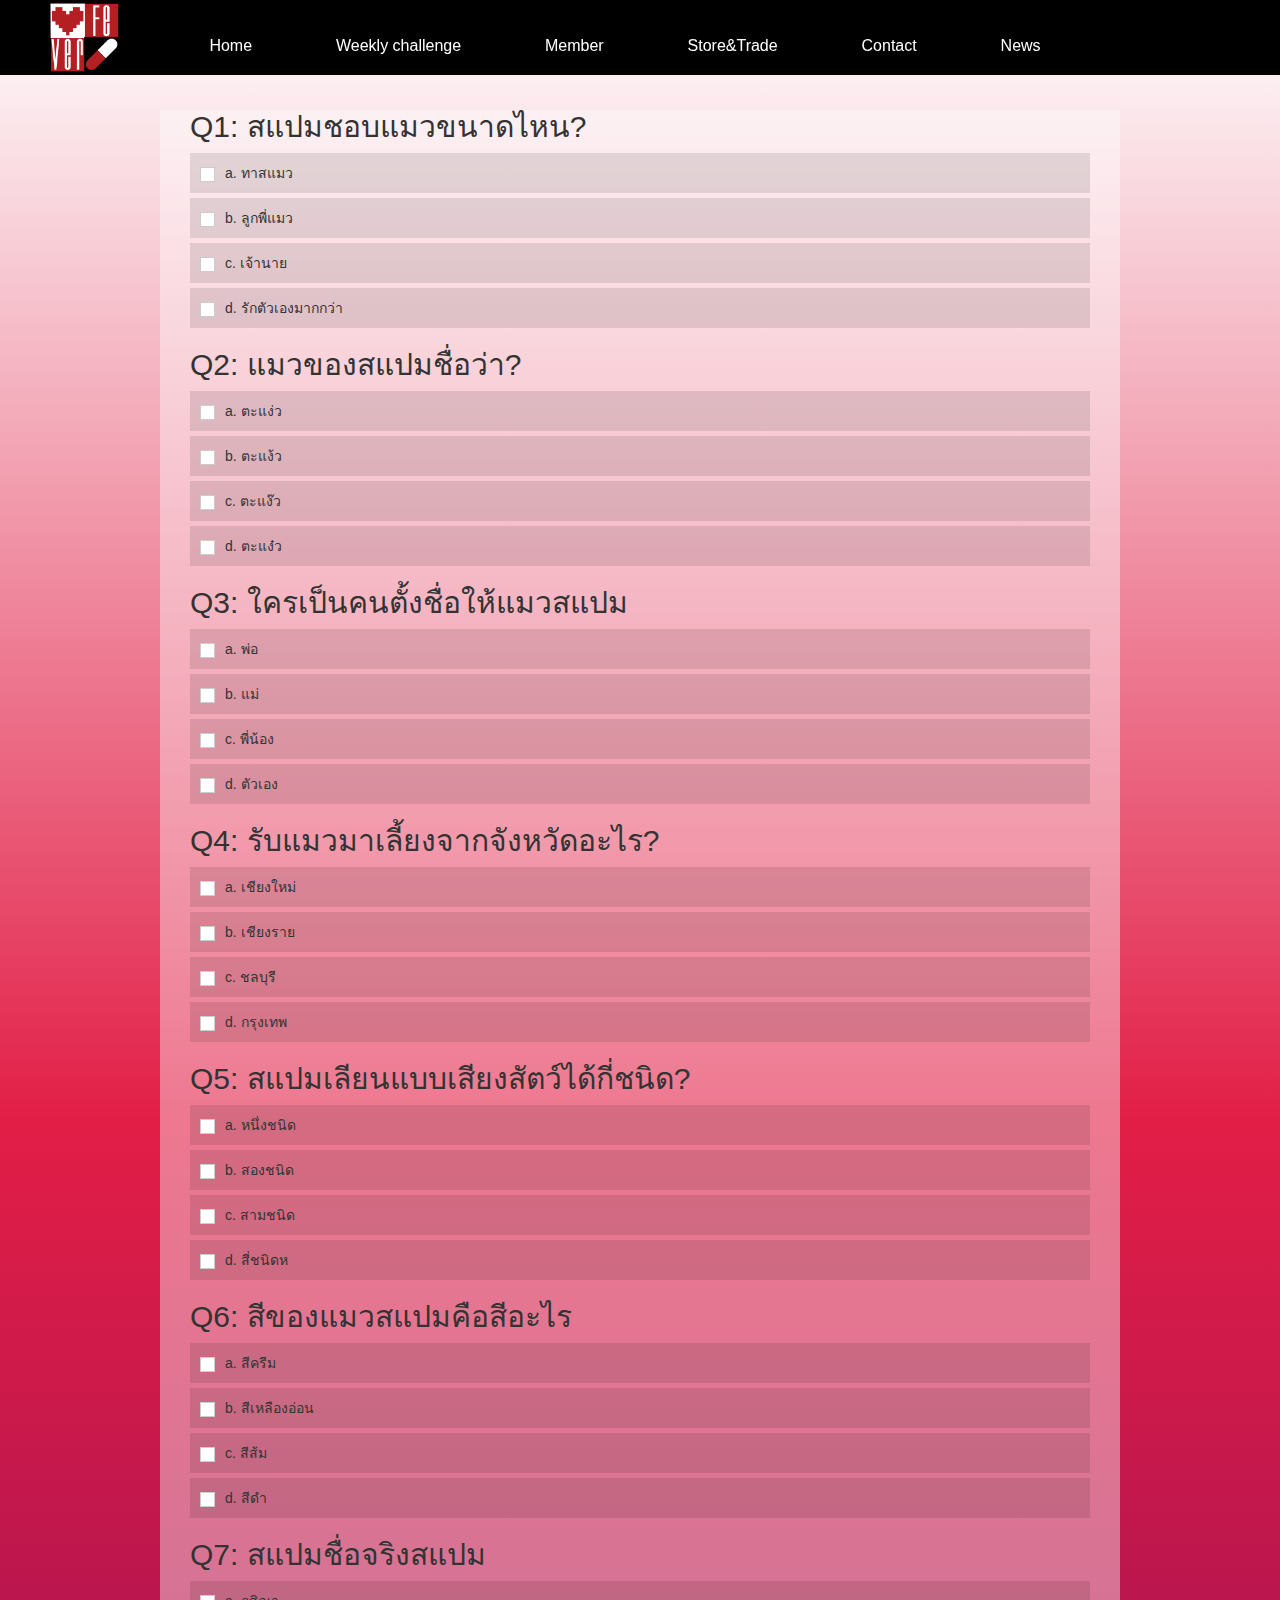
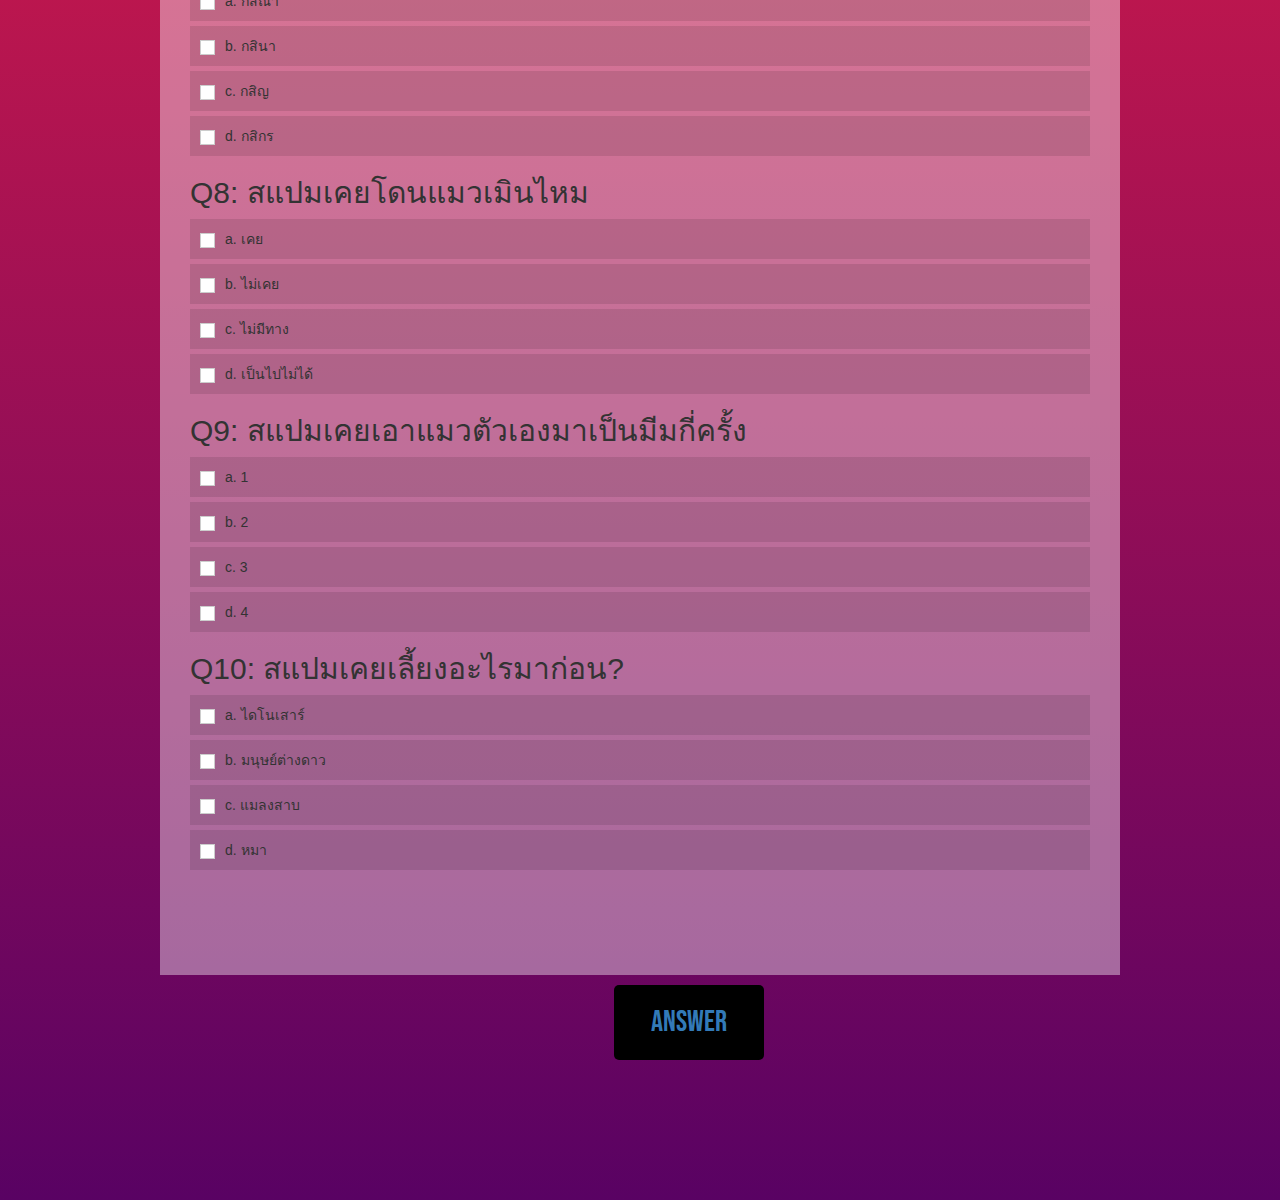
<file: Acolyes_idol/Challenge.html>
<!DOCTYPE html>
<html lang="en">
<head>
	<meta charset="utf-8">
	<meta name="viewport" content="width=device-width, initial-scale=1">
	<meta http-equiv="X-UA-Compatible" content="ie=edge">

	<title>Challenge page</title>
	 <link
    rel="stylesheet"
    href="https://use.fontawesome.com/releases/v5.7.2/css/all.css"
    integrity="sha384-fnmOCqbTlWIlj8LyTjo7mOUStjsKC4pOpQbqyi7RrhN7udi9RwhKkMHpvLbHG9Sr"
    crossorigin="anonymous"
    />
	<link rel="stylesheet" type="text/css" href="css/bootstrap.min.css">
	<link rel="stylesheet" type="text/css" href="css/style.css">
	<link rel="stylesheet" type="text/css" href="https://use.fontawesome.com/releases/v5.5.0/css/all.css">
	<link href="https://fonts.googleapis.com/css?family=Bebas+Neue|Mitr|Oswald&display=swap" rel="stylesheet">

	<script src="js/script.js"></script>
	<script src="https://code.jquery.com/jquery-3.3.1.js"></script>
	<script type="text/javascript" src="js/jquery.js"></script>
	<script type="text/javascript" src="js/bootstrap.min.js"></script>
</head>
<body>
	<div class="wrapper">
		<header>
			<nav>
				<div class="menu-icon">
					<i class="fa fa-bars fa-2x"></i>
				</div>
				<div class="logo"><img src="img/logo-1.png"></div>
				<div class="menu">
					<ul>
						<!-- <li><a class="active" href="#">Home</a></li> -->
						<li><a href="index.html">Home</a></li>
						<li><a href="Weekly-challenge.html">Weekly challenge</a></li>
						<li><a href="#">Member</a></li>
						<li><a href="#">Store&Trade</a></li>
						<li><a href="#">Contact</a></li>
						<li><a href="#">News</a></li>
					</ul>
				</div>
			</nav>
		</header>

		<section>
			<div class="quiz">
  
		  <h2 class="quiz-question">Q1: สแปมชอบแมวขนาดไหน<!--  "ทาสแมว" -->?</h2>
		  <ul data-quiz-question="1">
		    <li class="quiz-answer" data-quiz-answer="a">a. ทาสแมว</li>
		    <li class="quiz-answer" data-quiz-answer="b">b. ลูกพี่แมว</li>
		    <li class="quiz-answer" data-quiz-answer="c">c. เจ้านาย</li>
		    <li class="quiz-answer" data-quiz-answer="d">d. รักตัวเองมากกว่า</li>
		  </ul>
		  
		  <h2 class="quiz-question">Q2: แมวของสแปมชื่อว่า?</h2>
		  <ul data-quiz-question="2">
		    <li class="quiz-answer" data-quiz-answer="a">a. ตะแง่ว</li>
		    <li class="quiz-answer" data-quiz-answer="b">b. ตะแง้ว</li>
		    <li class="quiz-answer" data-quiz-answer="c">c. ตะแง๊ว</li>
		    <li class="quiz-answer" data-quiz-answer="d">d. ตะแง๋ว</li>
		  </ul>
		  
		  <h2 class="quiz-question">Q3: ใครเป็นคนตั้งชื่อให้แมวสแปม</h2>
		  <ul data-quiz-question="3">
		    <li class="quiz-answer" data-quiz-answer="a">a. พ่อ</li>
		    <li class="quiz-answer" data-quiz-answer="b">b. แม่</li>
		    <li class="quiz-answer" data-quiz-answer="c">c. พี่น้อง</li>
		    <li class="quiz-answer" data-quiz-answer="d">d. ตัวเอง</li>
		  </ul>
		  
		  <h2 class="quiz-question">Q4: รับแมวมาเลี้ยงจากจังหวัดอะไร?</h2>
		  <ul data-quiz-question="4">
		    <li class="quiz-answer" data-quiz-answer="a">a. เชียงใหม่</li>
		    <li class="quiz-answer" data-quiz-answer="b">b. เชียงราย</li>
		    <li class="quiz-answer" data-quiz-answer="c">c. ชลบุรี</li>
		    <li class="quiz-answer" data-quiz-answer="d">d. กรุงเทพ</li>
		  </ul>
		  
		  <h2 class="quiz-question">Q5: สแปมเลียนแบบเสียงสัตว์ได้กี่ชนิด?</h2>
		  <ul data-quiz-question="5">
		    <li class="quiz-answer" data-quiz-answer="a">a. หนึ่งชนิด</li>
		    <li class="quiz-answer" data-quiz-answer="b">b. สองชนิด</li>
		    <li class="quiz-answer" data-quiz-answer="c">c. สามชนิด</li>
		    <li class="quiz-answer" data-quiz-answer="d">d. สี่ชนิดห</li>
		  </ul>
		  
		  <h2 class="quiz-question">Q6: สีของแมวสแปมคือสีอะไร</h2>
		  <ul data-quiz-question="6">
		    <li class="quiz-answer" data-quiz-answer="a">a. สีครีม</li>
		    <li class="quiz-answer" data-quiz-answer="b">b. สีเหลืองอ่อน</li>
		    <li class="quiz-answer" data-quiz-answer="c">c. สีส้ม</li>
		    <li class="quiz-answer" data-quiz-answer="d">d. สีดำ</li>
		  </ul>


		    <h2 class="quiz-question">Q7: สแปมชื่อจริงสแปม</h2>
		  <ul data-quiz-question="3">
		    <li class="quiz-answer" data-quiz-answer="a">a. กสิณา</li>
		    <li class="quiz-answer" data-quiz-answer="b">b. กสินา</li>
		    <li class="quiz-answer" data-quiz-answer="c">c. กสิญ</li>
		    <li class="quiz-answer" data-quiz-answer="d">d. กสิกร</li>
		  </ul>
		  
		  <h2 class="quiz-question">Q8: สแปมเคยโดนแมวเมินไหม</h2>
		  <ul data-quiz-question="4">
		    <li class="quiz-answer" data-quiz-answer="a">a. เคย</li>
		    <li class="quiz-answer" data-quiz-answer="b">b. ไม่เคย</li>
		    <li class="quiz-answer" data-quiz-answer="c">c. ไม่มีทาง</li>
		    <li class="quiz-answer" data-quiz-answer="d">d. เป็นไปไม่ได้</li>
		  </ul>
		  
		  <h2 class="quiz-question">Q9: สแปมเคยเอาแมวตัวเองมาเป็นมีมกี่ครั้ง</h2>
		  <ul data-quiz-question="5">
		    <li class="quiz-answer" data-quiz-answer="a">a. 1</li>
		    <li class="quiz-answer" data-quiz-answer="b">b. 2</li>
		    <li class="quiz-answer" data-quiz-answer="c">c. 3</li>
		    <li class="quiz-answer" data-quiz-answer="d">d. 4</li>
		  </ul>
		  
		  <h2 class="quiz-question">Q10: สแปมเคยเลี้ยงอะไรมาก่อน?</h2>
		  <ul data-quiz-question="10">
		    <li class="quiz-answer" data-quiz-answer="a">a. ไดโนเสาร์</li>
		    <li class="quiz-answer" data-quiz-answer="b">b. มนุษย์ต่างดาว</li>
		    <li class="quiz-answer" data-quiz-answer="c">c. แมลงสาบ</li>
		    <li class="quiz-answer" data-quiz-answer="d">d. หมา</li>
		  </ul>
		</div>
		<dir class="BTAS">
		<button><a href="Weekly-challenge.html">Answer</a></button>
		</dir>
		<div class="quiz-result"></div>
		</section>

	</div><!-- wrapper -->
	<!-- <footer>
		<div class="footter">
			<div class="closebox1">
				<div class="footerbox">
					<h2>AcolytesaIdol</h2>
				</div>	
			</div>

			<div class="closebox2">
				<div class="footerbox">
					<h2>support</h2>
						<ul>
							<li><a class="active" href="#">Home</a></li>
							<li><a href="Weekly-challenge.html">Weekly-challenge</a></li>
							<li><a href="#">Store&Trade</a></li>
							<li><a href="Contact.html">Contact</a></li>
							<li><a href="#">News</a></li>
						</ul>
				</div>
			</div>

				<div class="closebox3">
					<div class="footerbox">
					<h2>About us</h2>
					<p>About AcolytesaIdol</p>
					<p>Tel: 000-000-0000</p>
					<p>Email:xxx@gmail.com</p>
					<p>Address:here are many variations 
					of passages of Lorem Ipsum available</p>
				</div>
			</div>

			<div class="closebox4">
				<div class="footerbox">
					<h2>Follow US</h2>
					<i class="fab fa-facebook-square"></i>
					<i class="fab fa-line"></i>
					<i class="fab fa-instagram"></i>
					<input type="text" name="E-mail" placeholder="E-mail">
					<button><i class="fas fa-chevron-right"></i></button>
				</div>
			</div>
		</div>
		<div class="line-block"></div><br> -->
		<!-- <p>©2018  xxxxxxxxx|Terms & Conditions  |Privacy Policy</p> -->
	<!-- </footer> --> 

	<script type="text/javascript">
     // Menu-toggle button
    $(document).ready(function() {
        $(".menu-icon").on("click", function() {
            $("nav ul").toggleClass("showing");
        });
    });
	</script>

	<script>
		var Quiz = function(){
  var self = this;
  this.init = function(){
    self._bindEvents();
  }
  
  this.correctAnswers = [
    { question: 1, answer: 'a' },
    { question: 2, answer: 'b' },
    { question: 3, answer: 'd' },
    { question: 4, answer: 'c' },
    { question: 5, answer: 'd' },
    { question: 6, answer: 'b' },
    { question: 7, answer: 'd' },
    { question: 8, answer: 'c' },
    { question: 9, answer: 'd' },
    { question: 10, answer: 'b' },
  ]
  
  this._pickAnswer = function($answer, $answers){
    $answers.find('.quiz-answer').removeClass('active');
    $answer.addClass('active');
  }
  this._calcResult = function(){
    var numberOfCorrectAnswers = 0;
    $('ul[data-quiz-question]').each(function(i){
      var $this = $(this),
          chosenAnswer = $this.find('.quiz-answer.active').data('quiz-answer'),
          correctAnswer;
      
      for ( var j = 0; j < self.correctAnswers.length; j++ ) {
        var a = self.correctAnswers[j];
        if ( a.question == $this.data('quiz-question') ) {
          correctAnswer = a.answer;
        }
      }
      
      if ( chosenAnswer == correctAnswer ) {
        numberOfCorrectAnswers++;
        
        // highlight this as correct answer
        $this.find('.quiz-answer.active').addClass('correct');
      }
      else {
        $this.find('.quiz-answer[data-quiz-answer="'+correctAnswer+'"]').addClass('correct');
        $this.find('.quiz-answer.active').addClass('incorrect');
      }
    });
    if ( numberOfCorrectAnswers < 3 ) {
      return {code: 'bad', text: 'Poor spelling skills'};
    }
    else if ( numberOfCorrectAnswers == 3 || numberOfCorrectAnswers == 4 ) {
      return {code: 'mid', text: 'Moderate spelling skills'};
    }
    else if ( numberOfCorrectAnswers > 4 ) {
      return {code: 'good', text: 'Good spelling skills'};
    }
  }
  this._isComplete = function(){
    var answersComplete = 0;
    $('ul[data-quiz-question]').each(function(){
      if ( $(this).find('.quiz-answer.active').length ) {
        answersComplete++;
      }
    });
    if ( answersComplete >= 10 ) {
      return true;
    }
    else {
      return false;
    }
  }
  this._showResult = function(result){
    $('.quiz-result').addClass(result.code).html(result.text);
  }
  this._bindEvents = function(){
    $('.quiz-answer').on('click', function(){
      var $this = $(this),
          $answers = $this.closest('ul[data-quiz-question]');
      self._pickAnswer($this, $answers);
      if ( self._isComplete() ) {
        
        // scroll to answer section
        $('html, body').animate({
          scrollTop: $('.quiz-result').offset().top
        });
        
        self._showResult( self._calcResult() );
        $('.quiz-answer').off('click');
        
      }
    });
  }
}
var quiz = new Quiz();
quiz.init();
	</script>
</body>
</html>
</file>
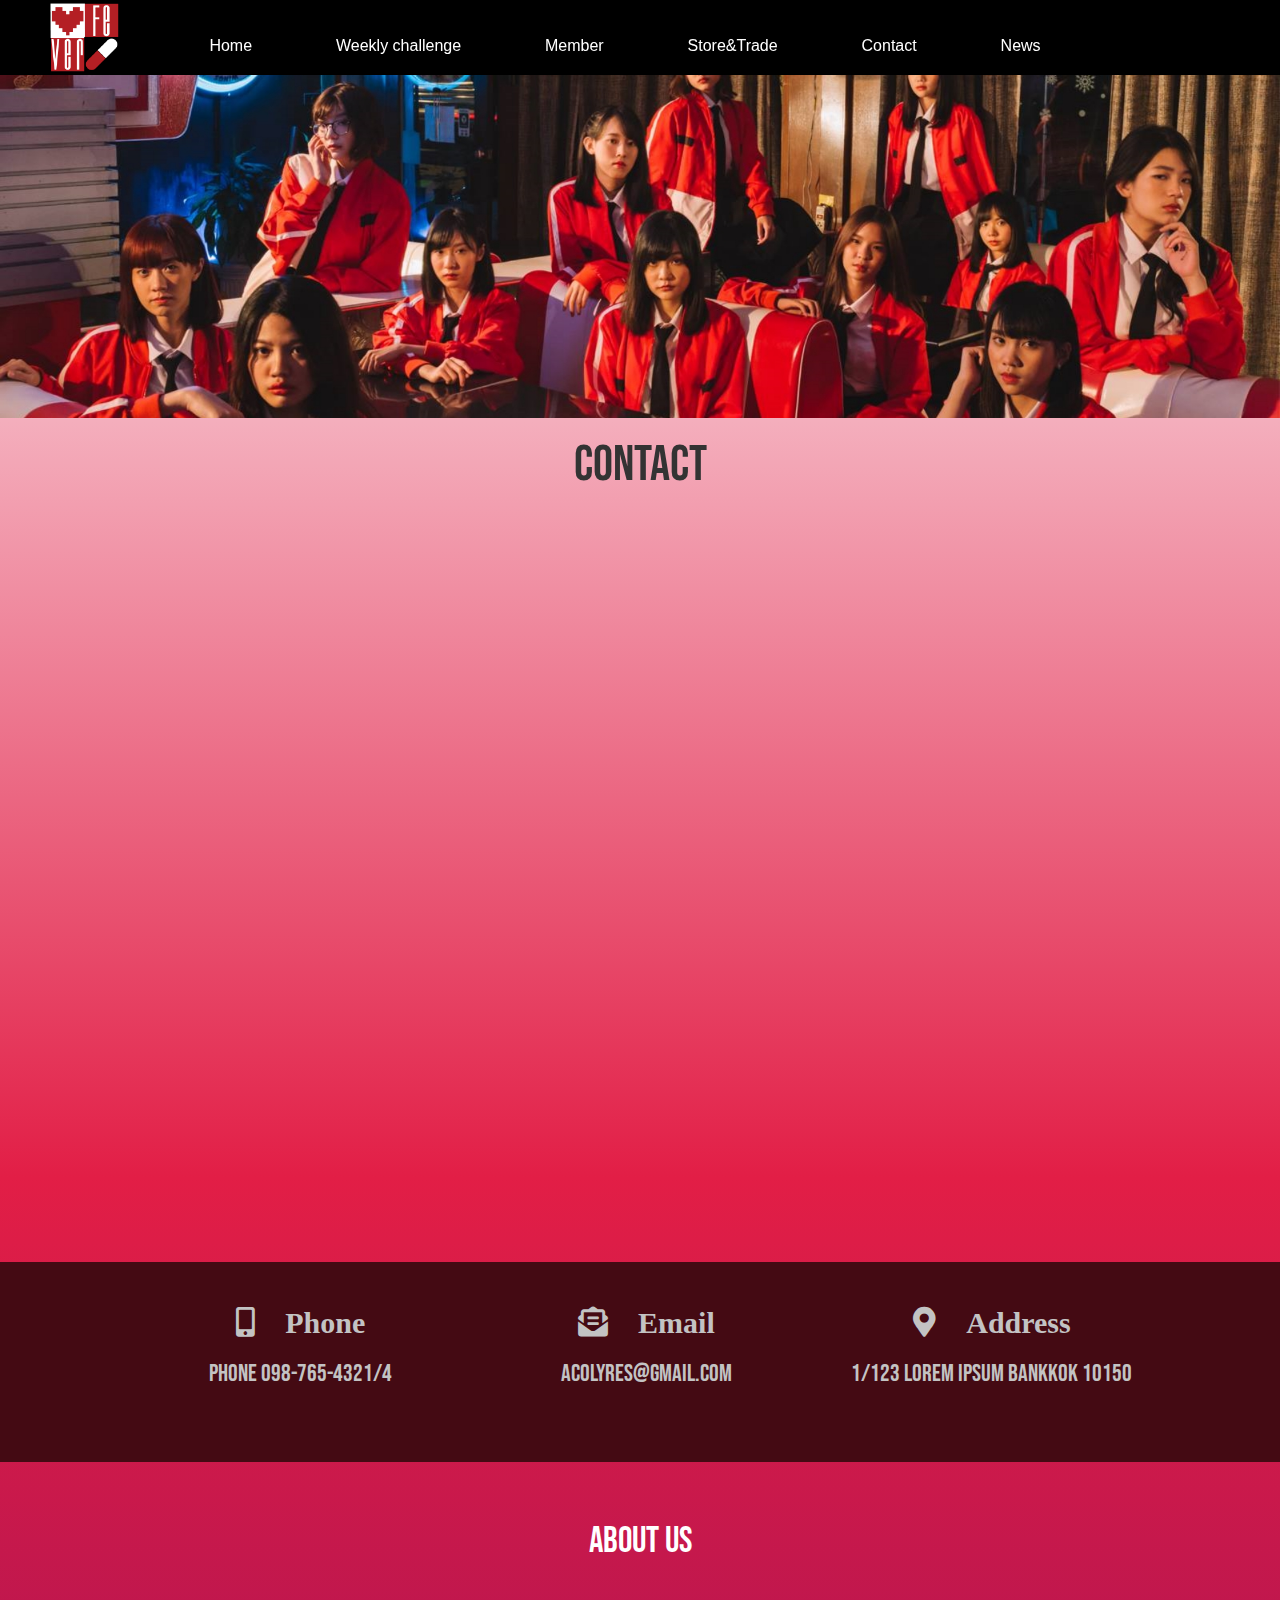
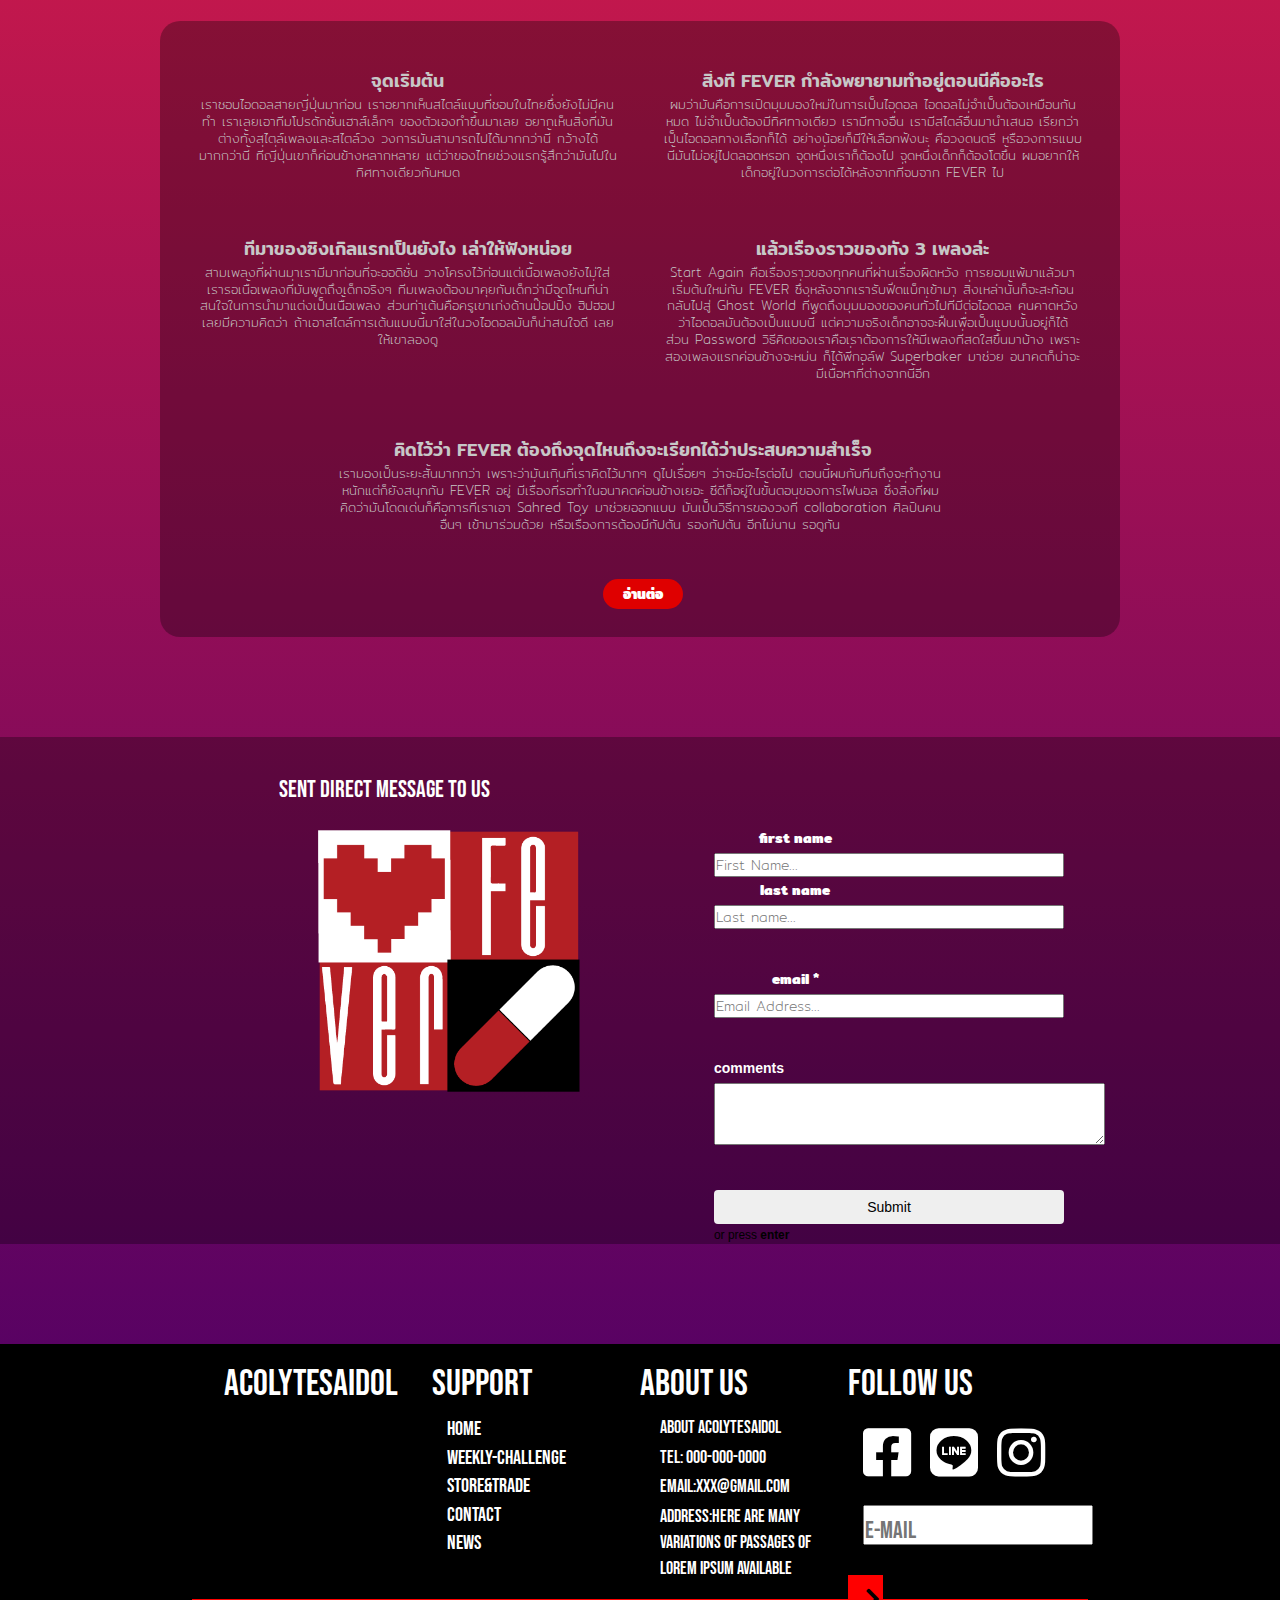
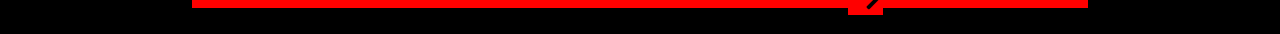
<file: Acolyes_idol/Contact.html>
<!DOCTYPE html>
<html lang="en">
<head>
	<meta charset="utf-8">
	<meta name="viewport" content="width=device-width, initial-scale=1">
	<meta http-equiv="X-UA-Compatible" content="ie=edge">

	<title>Contact</title>
	 <link
    rel="stylesheet"
    href="https://use.fontawesome.com/releases/v5.7.2/css/all.css"
    integrity="sha384-fnmOCqbTlWIlj8LyTjo7mOUStjsKC4pOpQbqyi7RrhN7udi9RwhKkMHpvLbHG9Sr"
    crossorigin="anonymous"
    />
	<link rel="stylesheet" type="text/css" href="css/bootstrap.min.css">
	<link rel="stylesheet" type="text/css" href="css/style.css">
	<link rel="stylesheet" type="text/css" href="css/style2.css">
	<link rel="stylesheet" type="text/css" href="https://use.fontawesome.com/releases/v5.5.0/css/all.css">
	<link href="https://fonts.googleapis.com/css?family=Bebas+Neue|Mitr|Oswald&display=swap" rel="stylesheet">

	<script src="js/script.js"></script>
	<script src="https://code.jquery.com/jquery-3.3.1.js"></script>
	<script type="text/javascript" src="js/jquery.js"></script>
	<script type="text/javascript" src="js/bootstrap.min.js"></script>
</head>
<body>
	<div class="wrapper">
		<header>
			<nav>
				<div class="menu-icon">
					<i class="fa fa-bars fa-2x"></i>
				</div>
				<div class="logo"><img src="img/logo-1.png"></div>
				<div class="menu">
					<ul>
						<!-- <li><a class="active" href="#">Home</a></li> -->
						<li><a href="index.html">Home</a></li>
						<li><a href="Weekly-challenge.html">Weekly challenge</a></li>
						<li><a href="#">Member</a></li>
						<li><a href="#">Store&Trade</a></li>
						<li><a href="#">Contact</a></li>
						<li><a href="#">News</a></li>
					</ul>
				</div>
			</nav>
		</header>
		<div class="work">
			<img src="img/1.jpg">

			
			
			<!-- <img src="images/project3.jpg">
			<img src="images/project4.jpg"> -->
		</div>
		<div class="totoppage"><!-- </div> -->
		<h1>CONTACT</h1>
		</div>
		<div class="heading2">
	<!-- 		<h1>Other Project</h1>
			<p>Lorem ipsum dolor sit amet, consectetur adipiscing elit. Nunc varius lectus non auctor dignissim. Morbi dignissim ex gravida interdum lacinia. Sed iaculis dui in ipsum rutrum ultricies. Suspendisse hendrerit orci sit amet neque viverra, a tincidunt turpis pulvinarhttps://www.youtube.com/watch?list=RDsVZpHFXcFJw&v=J3CFUdWh09o. Fusce aliquet accumsan pellentesque. Phasellus posuere libero quis sodales commodo. Aenean posuere fringilla ex, non suscipit lacus tempor ac. Nunc commodo at augue sit amet mattis. Aliquam ut porttitor mi. Quisque eget gravida ligula.	
			</p> -->
		</div>
		<div class="work2">

 
   
    <!--The div element for the map -->
    <div class="map">
    	<p><iframe src="https://www.google.com/maps/embed?pb=!1m18!1m12!1m3!1d7872.885637509161!2d99.85801201543583!3d12.64890407881144!2m3!1f0!2f0!3f0!3m2!1i1024!2i768!4f13.1!3m3!1m2!1s0x30fcffa2ece6370b%3A0xfd3165c98fb66e24!2z4Lih4Lir4Liy4Lin4Li04LiX4Lii4Liy4Lil4Lix4Lii4Lio4Li04Lil4Lib4Liy4LiB4LijIOC4p-C4tOC4l-C4ouC4suC5gOC4guC4leC4quC4suC4o-C4quC4meC5gOC4l-C4qOC5gOC4nuC4iuC4o-C4muC4uOC4o-C4tQ!5e0!3m2!1sth!2sth!4v1573808772724!5m2!1sth!2sth" width="100%" height="600px" frameborder="0" style="border:0;" allowfullscreen=""></iframe></p>
    </div>

<!--     <script>
// Initialize and add the map
function initMap() {
  // The location of Uluru
  var uluru = {lat: -25.344, lng: 131.036};
  // The map, centered at Uluru
  var map = new google.maps.Map(
      document.getElementById('map'), {zoom: 4, center: uluru});
  // The marker, positioned at Uluru
  var marker = new google.maps.Marker({position: uluru, map: map});
}
    </script>
    <script async defer
    src="https://maps.googleapis.com/maps/api/js?key=YOUR_API_KEY&callback=initMap">
    </script> -->
  </body>
<body>
	<!-- map -->
<div class="borderContact">
<!-- <img src="images/Border.png"> -->
</div>
		</div>
		<div class="work3All">

		


		<div class="work3">
			<h2><i class="fas fa-mobile-alt">&nbsp;&nbsp;&nbsp;&nbsp;Phone</i></h2>

			<!-- <i class="fas fa-phone-square-alt"></i> -->
			<h3>Phone 098-765-4321/4</h3>

			
		</div>

		<div class="work33">
			<h2><i class="fas fa-envelope-open-text">&nbsp;&nbsp;&nbsp;&nbsp;Email</i></h2>
			<h3>Acolyres@gmail.com</h3>
			
		</div>
		<div class="work333">
			<h2><i class="fas fa-map-marker-alt">&nbsp;&nbsp;&nbsp;&nbsp;Address</i></h2>
			<h3>1/123 lorem ipsum bankkok 10150  </h3>
			
		</div>
		</div>
		<div class="heading1">
			<h1>About Us</h1>
			
		</div>
		
		<section>
			<div class="container">
     		<div class="section-header">
     			
     			
     			
     			
     		</div>
     	<ul>
     			<li class="service-item">
     				<div class="media">
     					<div class="media-icon">
     						
     					</div>
                            <div class="media-body">
                            	<h3 class="media-heading">จุดเริ่มต้น</h3>
                            	<p class="media-text">เราชอบไอดอลสายญี่ปุ่นมาก่อน เราอยากเห็นสไตล์แบบที่ชอบในไทยซึ่งยังไม่มีคนทำ เราเลยเอาทีมโปรดักชั่นเฮาส์เล็กๆ ของตัวเองทำขึ้นมาเลย อยากเห็นสิ่งที่มันต่างทั้งสไตล์เพลงและสไตล์วง วงการมันสามารถไปได้มากกว่านี้ กว้างได้มากกว่านี้ ที่ญี่ปุ่นเขาก็ค่อนข้างหลากหลาย แต่ว่าของไทยช่วงแรกรู้สึกว่ามันไปในทิศทางเดียวกันหมด</p>


                            </div>
     				</div>

     			</li>

     			<li class="service-item">
     				<div class="media">
     					<div class="media-icon">
     						
     					</div>
                            <div class="media-body">
                            	<h3 class="media-heading">สิ่งที่ FEVER กำลังพยายามทำอยู่ตอนนี้คืออะไร</h3>
                            	<p class="media-text">ผมว่ามันคือการเปิดมุมมองใหม่ในการเป็นไอดอล ไอดอลไม่จำเป็นต้องเหมือนกันหมด ไม่จำเป็นต้องมีทิศทางเดียว เรามีทางอื่น เรามีสไตล์อื่นมานำเสนอ เรียกว่าเป็นไอดอลทางเลือกก็ได้ อย่างน้อยก็มีให้เลือกฟังนะ คือวงดนตรี หรือวงการแบบนี้มันไม่อยู่ไปตลอดหรอก จุดหนึ่งเราก็ต้องไป จุดหนึ่งเด็กก็ต้องโตขึ้น ผมอยากให้เด็กอยู่ในวงการต่อได้หลังจากที่จบจาก FEVER ไป</p>


                            </div>
     				</div>

     			</li>

     			<li class="service-item">
     				<div class="media">
     					<div class="media-icon">
     						
     					</div>
                            <div class="media-body">
                            	<h3 class="media-heading">ที่มาของซิงเกิลแรกเป็นยังไง เล่าให้ฟังหน่อย</h3>
                            	<p class="media-text">สามเพลงที่ผ่านมาเรามีมาก่อนที่จะออดิชั่น วางโครงไว้ก่อนแต่เนื้อเพลงยังไม่ใส่ เรารอเนื้อเพลงที่มันพูดถึงเด็กจริงๆ ทีมเพลงต้องมาคุยกับเด็กว่ามีจุดไหนที่น่าสนใจในการนำมาแต่งเป็นเนื้อเพลง ส่วนท่าเต้นคือครูเขาเก่งด้านป๊อปปิ้ง ฮิปฮอป เลยมีความคิดว่า ถ้าเอาสไตล์การเต้นแบบนี้มาใส่ในวงไอดอลมันก็น่าสนใจดี เลยให้เขาลองดู <br/><br/><br/> </p>


                            </div>
     				</div>

     			</li>

     			<li class="service-item">
     				<div class="media">
     					<div class="media-icon">
     						
     					</div>
                            <div class="media-body">
                            	<h3 class="media-heading">แล้วเรื่องราวของทั้ง 3 เพลงล่ะ</h3>
                            	<p class="media-text">Start Again คือเรื่องราวของทุกคนที่ผ่านเรื่องผิดหวัง การยอมแพ้มาแล้วมาเริ่มต้นใหม่กับ FEVER ซึ่งหลังจากเรารับฟีดแบ็กเข้ามา สิ่งเหล่านั้นก็จะสะท้อนกลับไปสู่ Ghost World ที่พูดถึงมุมมองของคนทั่วไปที่มีต่อไอดอล คนคาดหวังว่าไอดอลมันต้องเป็นแบบนี้ แต่ความจริงเด็กอาจจะฝืนเพื่อเป็นแบบนั้นอยู่ก็ได้ ส่วน Password วิธีคิดของเราคือเราต้องการให้มีเพลงที่สดใสขึ้นมาบ้าง เพราะสองเพลงแรกค่อนข้างจะหม่น ก็ได้พี่กอล์ฟ Superbaker มาช่วย อนาคตก็น่าจะมีเนื้อหาที่ต่างจากนี้อีก</p>


                            </div>
     				</div>

     			</li>
     		
     			
      </ul>
      <li class="service-item2">
     				<div class="media2">
     					
                           <!--  <div class="media-body"> -->
                            	<h3 class="media-heading2">คิดไว้ว่า FEVER ต้องถึงจุดไหนถึงจะเรียกได้ว่าประสบความสำเร็จ</h3>
                            	<p class="media-text2">เรามองเป็นระยะสั้นมากกว่า เพราะว่ามันเกินที่เราคิดไว้มากๆ ดูไปเรื่อยๆ ว่าจะมีอะไรต่อไป ตอนนี้ผมกับทีมถึงจะทำงานหนักแต่ก็ยังสนุกกับ FEVER อยู่ มีเรื่องที่รอทำในอนาคตค่อนข้างเยอะ ซีดีก็อยู่ในขั้นตอนของการไฟนอล ซึ่งสิ่งที่ผมคิดว่ามันโดดเด่นก็คือการที่เราเอา Sahred Toy มาช่วยออกแบบ มันเป็นวิธีการของวงที่ collaboration ศิลปินคนอื่นๆ เข้ามาร่วมด้วย หรือเรื่องการต้องมีกัปตัน รองกัปตัน อีกไม่นาน รอดูกัน</p>


                           <!--  </div> -->
     				</div>

     			</li>


<button type="button" class="button">อ่านต่อ</button>


 
    </form>  
  
     		
     	</div>
		</section>

     		</ul>

     		<div class="container2">
     			<!-- Box1 -->
   <div class="Box1">


   	</div>
     			<!-- Box2 -->
    <div class="Box2">
  <div class="rowheader">
    <h3>Sent Direct Message To Us </h3>
    
  </div>
  <div class="rowbody">
  	<dir><img src="img/logo-1.png"></dir>
    <form action="#">
      <ul>

        
        <li>
          <p>
            <label for="first_name">first name</label>
            <input type="text" name="first_name" placeholder="First Name..." />
          
          <p>
            <label for="last_name">last name</label>
            <input type="text" name="last_name" placeholder="Last name..." />      
          </p>
        </li>
        
        <li>
          <p>
            <label for="email">email <span class="req">*</span></label>
            <input type="email" name="email" placeholder="Email Address..." />
          </p>
          </p>
        </li>        
        <li><div class="divider"></div></li>
        <li>
          <label for="comments">comments</label>
          <textarea cols="46" rows="3" name="comments..."></textarea>
        </li>
        
        <li>
          <input class="btn btn-submit" type="submit" value="Submit" />
          <small>or press <strong>enter</strong></small>
        </li>
        
      </ul>
    </form>  
  </div>
</div>
</div>
	</div><!-- wrapper -->
	<footer>
		<div class="footter">
			<div class="closebox1">
				<div class="footerbox">
					<h2>AcolytesaIdol</h2>
				</div>	
			</div>

			<div class="closebox2">
				<div class="footerbox">
					<h2>support</h2>
						<ul>
							<li><a class="active" href="#">Home</a></li>
							<li><a href="Weekly-challenge.html">Weekly-challenge</a></li>
							<li><a href="#">Store&Trade</a></li>
							<li><a href="#">Contact</a></li>
							<li><a href="#">News</a></li>
						</ul>
				</div>
			</div>

				<div class="closebox3">
					<div class="footerbox">
					<h2>About us</h2>
					<p>About AcolytesaIdol</p>
					<p>Tel: 000-000-0000</p>
					<p>Email:xxx@gmail.com</p>
					<p>Address:here are many variations 
					of passages of Lorem Ipsum available</p>
				</div>
			</div>

			<div class="closebox4">
				<div class="footerbox">
					<h2>Follow US</h2>
					<i class="fab fa-facebook-square"></i>
					<i class="fab fa-line"></i>
					<i class="fab fa-instagram"></i>
					<input type="text" name="E-mail" placeholder="E-mail">
					<button><i class="fas fa-chevron-right"></i></button>
				</div>
			</div>
		</div>
		<div class="line-block"></div><br>
		<!-- <p>©2018  xxxxxxxxx|Terms & Conditions  |Privacy Policy</p> -->
	</footer>

	<script type="text/javascript">
     // Menu-toggle button
    $(document).ready(function() {
        $(".menu-icon").on("click", function() {
            $("nav ul").toggleClass("showing");
        });
    });
	</script>
	<script>
	<script type="text/javascript">
		$(document).ready(function() {
            $(".menu-icon").on("click", function() {
                  $("nav ul").toggleClass("showing");
            });
      });
		$(window).on("scroll", function() {
            if($(window).scrollTop()) {
                  $('nav').addClass('black');
            }

            else {
                  $('nav').removeClass('black');
            }
      })
	</script>
	</script>
</body>
</html>
</file>
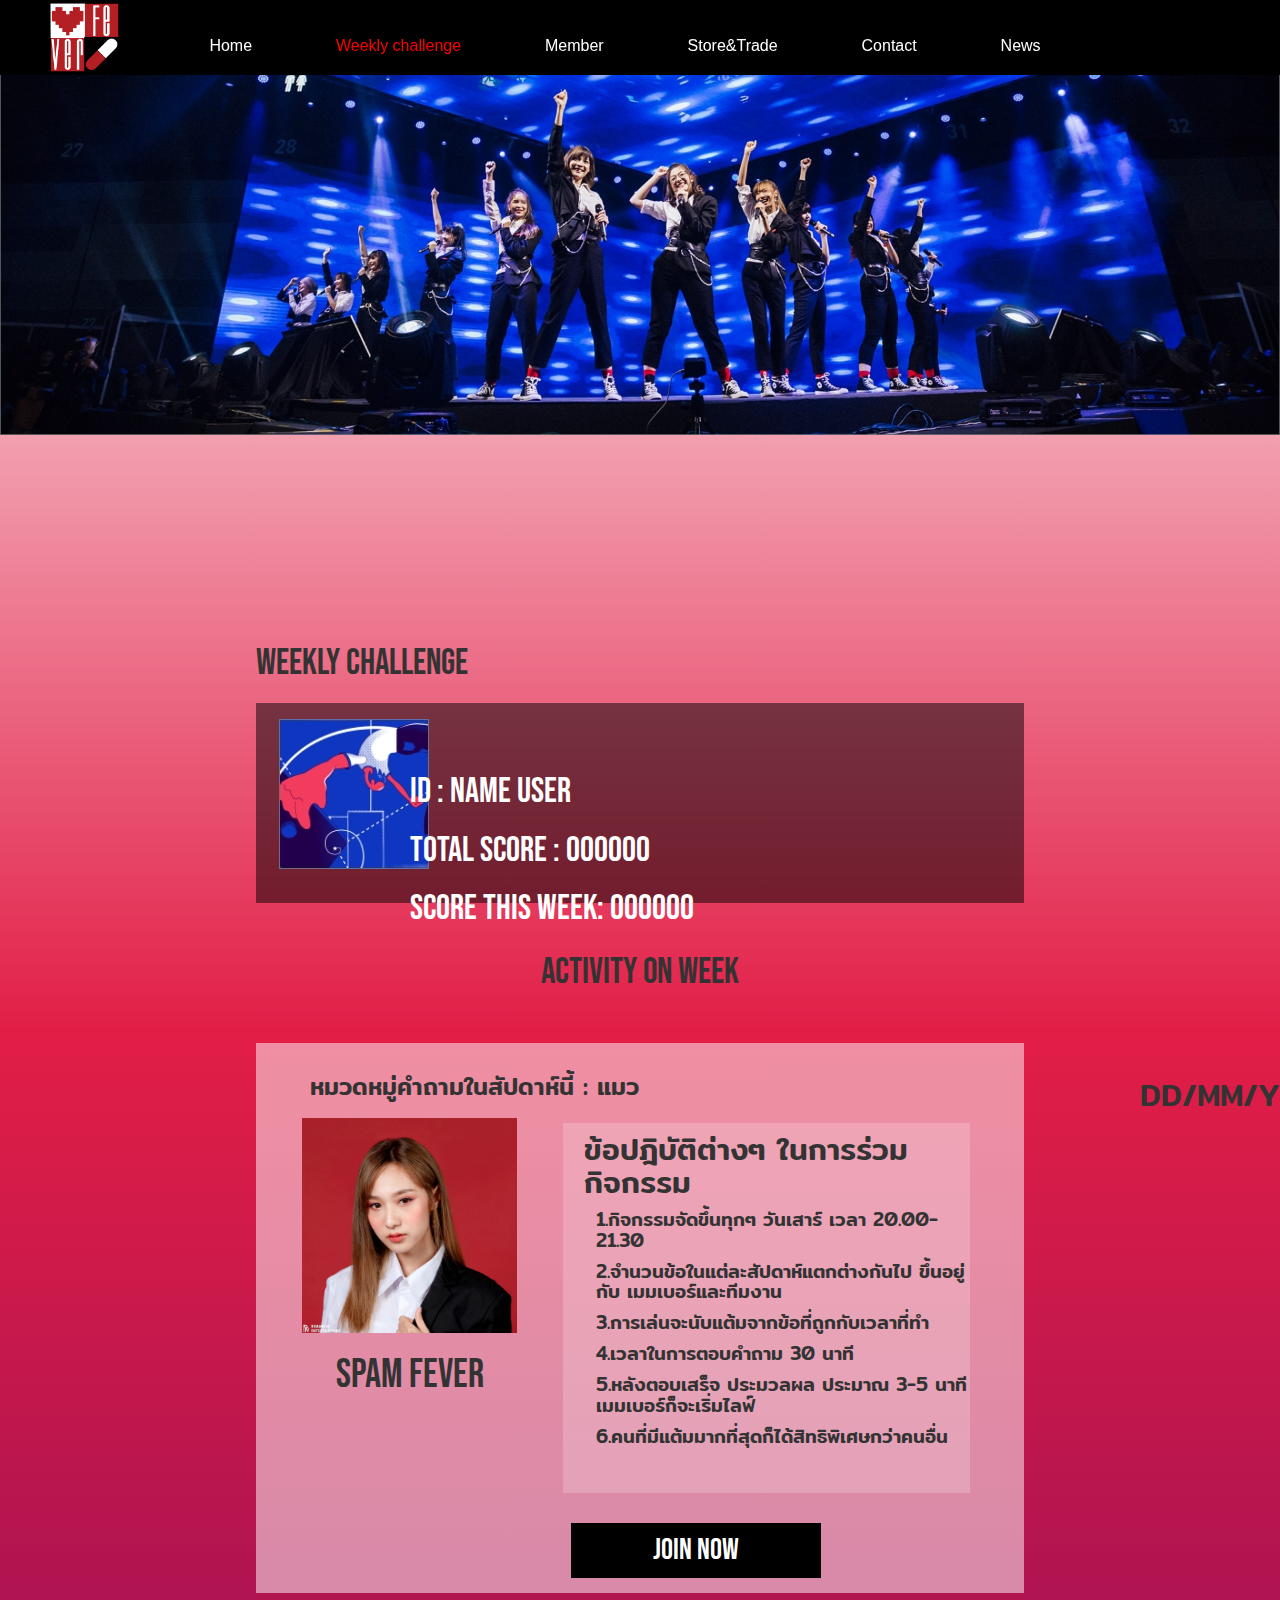
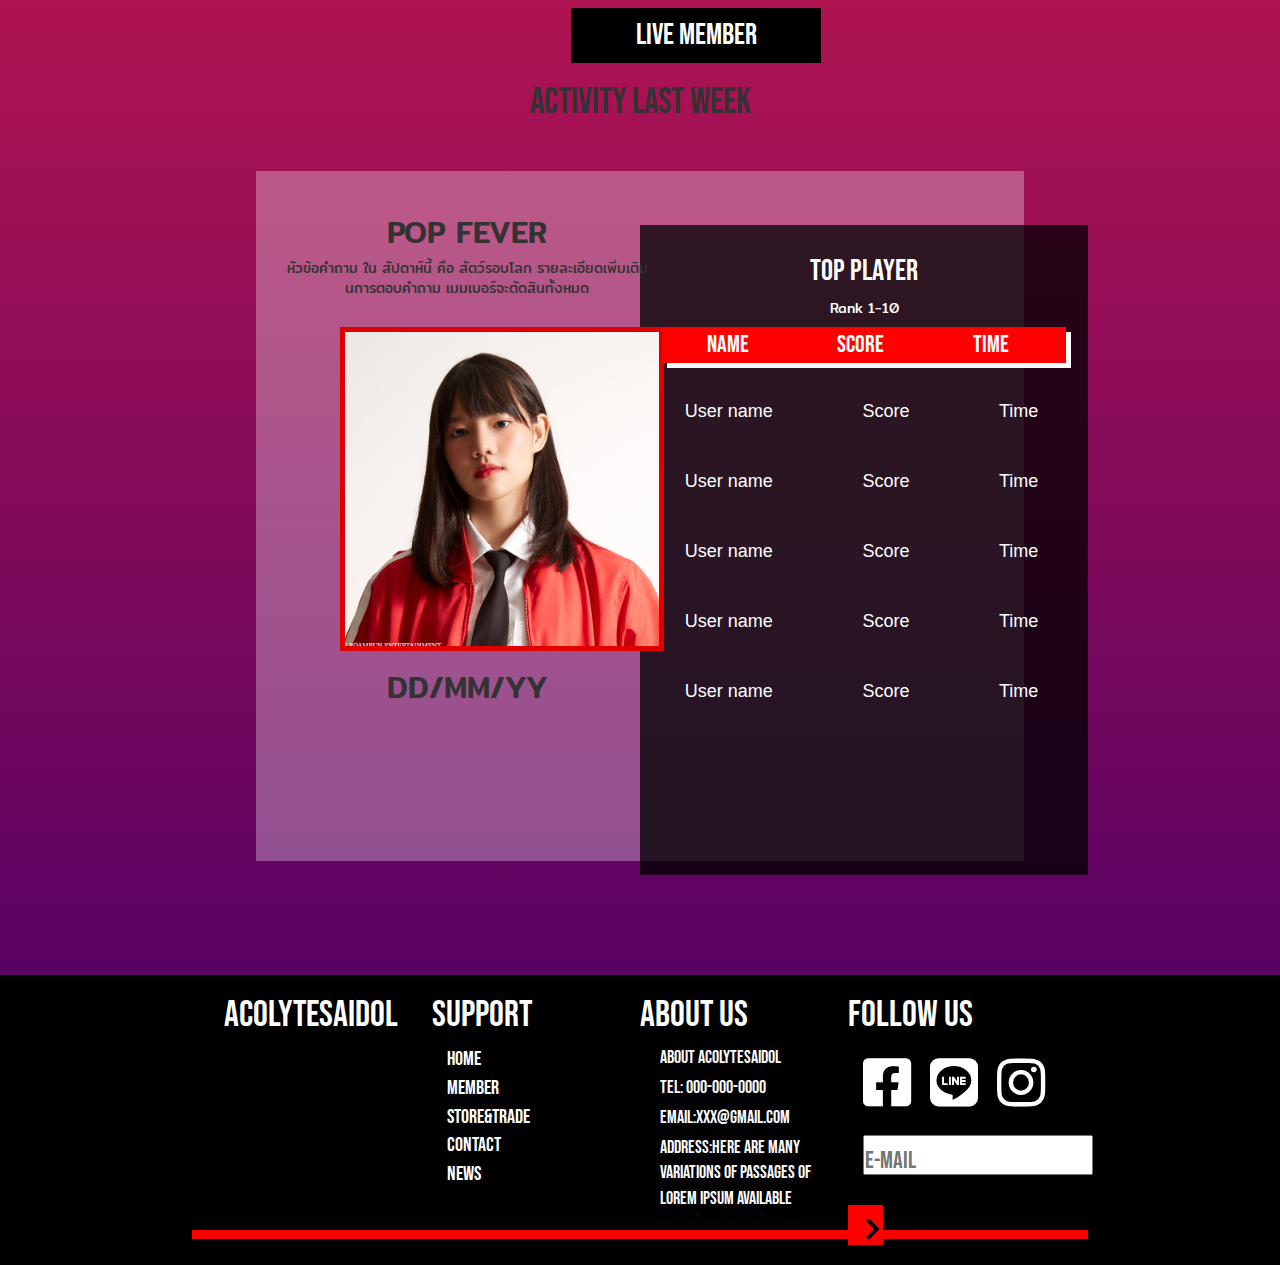
<file: Acolyes_idol/Weekly-challenge.html>
<!DOCTYPE html>
<html lang="en">
<head>
	<meta charset="utf-8">
	<meta name="viewport" content="width=device-width, initial-scale=1">
	<meta http-equiv="X-UA-Compatible" content="ie=edge">

	<title>Weekly-challenge page</title>
	 <link
    rel="stylesheet"
    href="https://use.fontawesome.com/releases/v5.7.2/css/all.css"
    integrity="sha384-fnmOCqbTlWIlj8LyTjo7mOUStjsKC4pOpQbqyi7RrhN7udi9RwhKkMHpvLbHG9Sr"
    crossorigin="anonymous"
    />
	<link rel="stylesheet" type="text/css" href="css/bootstrap.min.css">
	<link rel="stylesheet" type="text/css" href="css/style.css">
	<link rel="stylesheet" type="text/css" href="https://use.fontawesome.com/releases/v5.5.0/css/all.css">
	<link href="https://fonts.googleapis.com/css?family=Bebas+Neue|Mitr|Oswald&display=swap" rel="stylesheet">

	<script src="js/script.js"></script>
	<script src="https://code.jquery.com/jquery-3.3.1.js"></script>
	<script type="text/javascript" src="js/jquery.js"></script>
	<script type="text/javascript" src="js/bootstrap.min.js"></script>
</head>
<body>
	<div class="wrapper">
		<header>
			<nav>
				<div class="menu-icon">
					<i class="fa fa-bars fa-2x"></i>
				</div>
				<div class="logo"><img src="img/logo-1.png"></div>
				<div class="menu">
					<ul>
						<li><a href="index.html">Home</a></li>
						<li><a class="active" href="#">Weekly challenge</a></li>
						<li><a href="#">Member</a></li>
						<li><a href="#">Store&Trade</a></li>
						<li><a href="Contact.html">Contact</a></li>
						<li><a href="#">News</a></li>
					</ul>
				</div>
			</nav>
		</header>

		<section>
			<div class="img-box">
				<img src="img/game.jpg">
			</div>
				<div class="topic1"><h1>Weekly Challenge</h1></div>

				<div class="box-id">
					<img src="img/user.jpg">
					<dir class="status">
						<h3>ID : NAME USER</h3>
						<h3>Total score    : 000000</h3>
						<h3>Score this Week: 000000</h3>
					</div>
				
				<div class="topic"><h1>Activity on Week</h1></div>
			
				<div class="BGtopic">
					<div class="box-top">
						<h3>หมวดหมู่คำถามในสัปดาห์นี้ : แมว</h3>
						<h2>DD/MM/YY</h2>
					</div>
					<div class="box-left">
						<img src="img/spam-1.jpg">
						<h1>SPAM FEVER</h1>
					</div>
					<div class="box-right">
						<h3>ข้อปฎิบัติต่างๆ ในการร่วมกิจกรรม</h3>
							<h4>1.กิจกรรมจัดขึ้นทุกๆ วันเสาร์ เวลา 20.00-21.30</h4>
							<h4>2.จำนวนข้อในแต่ละสัปดาห์แตกต่างกันไป ขึ้นอยู่กับ เมมเบอร์และทีมงาน</h4>
							<h4>3.การเล่นจะนับแต้มจากข้อที่ถูกกับเวลาที่ทำ</h4>
							<h4>4.เวลาในการตอบคำถาม 30 นาที</h4>
							<h4>5.หลังตอบเสร็จ ประมวลผล ประมาณ 3-5 นาที เมมเบอร์ก็จะเริ่มไลฟ์</h4>
							<h4>6.คนที่มีแต้มมากที่สุดก็ได้สิทธิพิเศษกว่าคนอื่น</h4>
					</div>
					<div class="box-bottom">
						<button><a href="Challenge.html">JOIN NOW</a></button>
						<button><a href="Live-stream.html">Live Member</a></button>
					</div>
				</div>

		</section>

		<section class="Activityx">
     	<div class="topic"><h1>Activity Last Week</h1></div>
   		<div class="contentleft">
   			<h2>POP FEVER</h2>
   			<p>หัวข้อคำถาม ใน สัปดาห์นี้ คือ สัตว์รอบโลก รายละเอียดเพิ่มเติม<br>
			นการตอบคำถาม เมมเบอร์จะตัดสินทั้งหมด</p>
   			<img class="imgmember" src="img/member.png">
   			<h2>DD/MM/YY</h2>

   		</div><!-- contentlef -->

   		<div class="contentright">
   			<h2>Top Player</h2>
   			<p>Rank 1-10</p>
   				<div class="boxcontent">
   					<h3>Name</h3><h3>Score</h3><h3>Time</h3>
 				</div>

 		<!-- /////////////////////////////////////////////////////////// -->
   			<div class="Rank">
   				<div class="user-1">
   					<h4>User name</h4><h4>Score</h4><h4>Time</h4>
   				</div>
   			</div>
   			<div class="Rank">
   				<div class="user-1">
   					<h4>User name</h4><h4>Score</h4><h4>Time</h4>
   				</div>
   			</div>
   			<div class="Rank">
   				<div class="user-1">
   					<h4>User name</h4><h4>Score</h4><h4>Time</h4>
   				</div>
   			</div>
   			<div class="Rank">
   				<div class="user-1">
   					<h4>User name</h4><h4>Score</h4><h4>Time</h4>
   				</div>
   			</div>
   			<div class="Rank">
   				<div class="user-1">
   					<h4>User name</h4><h4>Score</h4><h4>Time</h4>
   				</div>
   			</div>
   			<!-- <div class="Rank">
   				<div class="user-1">
   					<h4>User name</h4><h4>Score</h4><h4>Time</h4>
   				</div>
   			</div>
   			<div class="Rank">
   				<div class="user-1">
   					<h4>User name</h4><h4>Score</h4><h4>Time</h4>
   				</div>
   			</div> -->



   		<!-- /////////////////////////////////////////////////////////// -->
   		</div><!-- contentright -->
   		<!-- background -->
     	<div class="BGwhite"></div>
     	<div class="BGblack"></div>
     </section><!-- Activity -->


	</div><!-- wrapper-->

	<footer>
		<div class="footter">
			<div class="closebox1">
				<div class="footerbox">
					<h2>AcolytesaIdol</h2>
				</div>	
			</div>

			<div class="closebox2">
				<div class="footerbox">
					<h2>support</h2>
						<ul>
							<li><a class="active" href="index.html">Home</a></li>
							<li><a href="#">Member</a></li>
							<li><a href="#">Store&Trade</a></li>
							<li><a href="#">Contact</a></li>
							<li><a href="#">News</a></li>
						</ul>
				</div>
			</div>

				<div class="closebox3">
					<div class="footerbox">
					<h2>About us</h2>
					<p>About AcolytesaIdol</p>
					<p>Tel: 000-000-0000</p>
					<p>Email:xxx@gmail.com</p>
					<p>Address:here are many variations 
					of passages of Lorem Ipsum available</p>
				</div>
			</div>

			<div class="closebox4">
				<div class="footerbox">
					<h2>Follow US</h2>
					<i class="fab fa-facebook-square"></i>
					<i class="fab fa-line"></i>
					<i class="fab fa-instagram"></i>
					<input type="text" name="E-mail" placeholder="E-mail">
					<button><i class="fas fa-chevron-right"></i></button>
				</div>
			</div>
		</div>
		<div class="line-block"></div><br>
		<!-- <p>©2018  xxxxxxxxx|Terms & Conditions  |Privacy Policy</p>
</footer> -->

		<script type="text/javascript">
     // Menu-toggle button
    $(document).ready(function() {
        $(".menu-icon").on("click", function() {
            $("nav ul").toggleClass("showing");
        });
    });
	</script>

</body>
</html>
</file>
<file: Acolyes_idol/css/style.css>
*{
	box-sizing: border-box;
	margin: 0;
	padding: 0;
}

/*desktop size*/
body{
	height: auto;
	width: 100%;
	/*background-image: linear-gradient(white,#EF3434,#870052,#590365);*/
}
.wrapper{
	width: 100%;
	height: auto;
	padding-bottom: 100px;
	/*background: linear-gradient(180deg,#ffdde1, #ee9ca7,#590365 );*/
	background: rgb(89,2,99);
	background: linear-gradient(0deg, rgba(89,2,99,1) 0%, rgba(226,30,70,1) 60%, rgba(254,254,254,1) 100%);
}
header{
	width: 100%;
	height: 10vh;
}
nav{
	position: fixed;
	width: 100%;
	height: 75px;
	line-height: 50px;
	z-index: 100;
}
.logo{
	position: absolute;
	font-size: 20px;
	font-weight: bold;
	color: white;
	letter-spacing: 2px;
	line-height: 60px;
	float: left;
	margin: 0px 46px;
}
.logo img{
	width: 15%;

}
nav ul{
	line-height: 60px;
	list-style: none;
	background-color: rgba(0, 0, 0, 0);
	overflow: hidden;
	padding: 0;
	margin: 0;
	text-align: center;
	padding-right: 30px;
	transition: 1s;

}
nav ul li{
	display: inline-block;
	padding: 16px 40px;
}
nav ul li a{
	text-decoration: none;
	color: white;
	font-size: 16px;
}
li a:hover{
	color: red;	
}
.active{
	color: red;
	/*text-decoration: underline;*/
}
nav{
	background-color: black;
}
.menu-icon{
	width: 100%;
	line-height: 60px;
	background-color: black;
	text-align: right;
	color: #fff;
	padding:15px 24px;
	cursor: pointer;
	display: none;
}
/*slide*/
.slider-show{
	margin-top: -45px;
    position: relative;
    overflow: hidden;
    width: 99vw;
    height: 100vw;
    margin-bottom: 120px;
    /*background-color: red;*/
}

.slide {
    position: absolute;
    top: 0;
    left: 0;
    width: 100%;
    height: 500px;
    opacity: 0;
    transform: scale(1);
    transition: all 2s ease-in-out;
}
.slide.current {
    opacity: 1;
    transform: scale(1);
}

.slide .content {
    position: absolute;
    bottom: 10px;
    left: -600px;
    opacity: 0;
    width: 600px;
    background-color: rgba(0, 0, 0, 0.8);
    color: #333;
    padding: 35px;
}

.slide .content h1 {
    font-family: 'Oswald';
    margin-bottom: 10px;
    color: #DF0000;
    /*font-family: 'Anton';*/
    font-size: 50px;
    font-weight: 800;
}
.slide .content p{
    color: white;
} 

.slide.current .content {
    opacity: 1;
    transform: translateX(600px);
    transition: all 1s ease-in-out 1s;
}

.buttons button#next {
    position: absolute;
    top: 30%;
    right: 15px;
}

.buttons button#prev {
    position: absolute;
    top: 30%;
    left: 15px;
}

.buttons button {
    border: 2px solid #DF0000;
    background-color: transparent;
    color: #DF0000;
    cursor: pointer;
    padding: 13px 15px;
    border-radius: 50%;
    outline: none;
}

.buttons button:hover {
  background-color: #E94654;
  color: #FFF;
}
/* Background Images */
.slide:first-child {
    background-image: url('../img/3.jpg'); 
    background-size: 100% 100%;
}
.slide:nth-child(2) {
    background-image: url('../img/2.jpg');
    background-size: 100% 100%;
}
.slide:nth-child(3) {
    background-image: url('../img/4.jpg');
    background-size: 100% 100%;
}
.slide:nth-child(4) {
    background-image: url('../img/1.jpg');
    background-size: 100% 100%;
}
.onoffswitch {
  position: absolute;
  top: 12%;
  right: 15px;
  width: 70px;
  -webkit-user-select:none; -moz-user-select:none;
  -ms-user-select: none;

}
.onoffswitch-checkbox {
    display: none;
}
.onoffswitch-label {
    display: block; overflow: hidden; cursor: pointer;
    height: 35px; padding: -1; line-height: 36px;
    border: 2px solid #E3E3E3; border-radius: 36px;
    background-color: #FFFFFF;
    transition: background-color 0.3s ease-in;
}
.onoffswitch-label:before {
    content: "";
    display: block; 
    width: 36px;
    height: 35px; 
    margin: 0px;
    background: #FFFFFF;
    position: absolute; top: 0; bottom: 0;
    right: 37px;
    border: 0.5px solid #E3E3E3; border-radius: 36px;
    transition: all 0.3s ease-in 0s; 
}
.onoffswitch-checkbox:checked + .onoffswitch-label {
    background-color: #E94654;
}
.onoffswitch-checkbox:checked + .onoffswitch-label, .onoffswitch-checkbox:checked + .onoffswitch-label:before {
   border-color: #E94654;
}
.onoffswitch-checkbox:checked + .onoffswitch-label:before {
    right: 0px; 
}


/*end slid */
.Activity{
margin-top: -78%;
}
.BGwhite{
	width: 60%;
	height: 690px;
	background-color: white;
	opacity: 0.3;
	position: absolute;
	margin-top: 3%;
	margin-left: 20%;
	z-index: 0;
}
.BGblack{
	width: 35%;
	height: 650px;
	background-color: black;
	margin-left: 50%;
	margin-top:8%;
	z-index: 3;
	opacity: 0.75;
}
.contentleft{
	position: absolute;
	width: 33%;
	margin-top: 5%;
	margin-left: 20%;
	z-index: 2;
}
.topic{
	margin-top: 2%;
	font-family: 'Bebas Neue';
	font-size: 30px;
	text-align: center;
}
.contentleft h2, p{
	margin-bottom: 2%;
	text-align: center;
	font-family: 'Mitr', sans-serif;
}
.imgmember{
	z-index: 2;
	margin-top: 5%;
	margin-left: 20%;
}
.contentright{
	position: absolute;
	width: 35%;
	height: 500px;
	/*background-color: red;*/
	margin-left: 50%;
	margin-top:8%;
	z-index: 4;
	color: white;


}
.contentright h2{
	text-align: center;
	font-family: 'Bebas Neue', cursive;
}
.boxcontent{
	background-color: red;
	position: absolute;
	width: 90%;
	margin-left: 5%;
	box-shadow: 5px 5px white;
}
.boxcontent h3{
	float: left;
	margin:5px 11%;
	font-family: 'Bebas Neue', cursive;
}
/*.rank{
	width: 100%;
	margin-left: 15%;
	margin-top: 12%;
}*/
.Rank{
	padding-top: 70px;
}
.Rank h4{
	float: left;
	margin:5px 10%;
	margin-bottom: 10px;

}


/*recomed*/
.CSSgal {
	position: relative;
	overflow: hidden;
	height: 70%; /* Or set a fixed height */
	width: 60%;
	margin-left: 20%;
	/*background-color: red;*/
}

/* SLIDER */

.CSSgal .slider {
	height: 480px;
	white-space: nowrap;
	font-size: 0;
	transition: 0.8s;
	/*background-color: red;*/
}
/* SLIDES */
.CSSgal .slider > * {
	font-size: 1rem;
	display: inline-block;
	white-space: normal;
	vertical-align: top;
	height: 100%;
	width: 100%;
	background: none 50% no-repeat;
	background-size: cover;
}
.CSSgal .prevNext {
	position: absolute;
	z-index: 1;
	top: 0;
	width: 100%;
	height: 0;
}
.CSSgal .prevNext > div+div {
	visibility: hidden; /* Hide all but first P/N container */
}
.CSSgal .prevNext a {
	margin-top: 25%;
	/*background: #fff;*/
	position: absolute;
	width:5%;
	height: 50px;
	/*height:      660px;*/
	/*line-height: 60px;  If you want to place numbers */
	text-align: center;
	cursor: pointer;
	/*opacity: 0.05;*/
	-webkit-transition: 0.3s;
	transition: 0.3s;
	-webkit-transform: translateY(-50%);
	transform: translateY(-50%);
	left: 0;	
}
.CSSgal .prevNext i{
	font-size: 20px;
}
.CSSgal .prevNext a:hover {
	transition: 0.3s;
/*	background: linear-gradient(90deg, rgba(2,0,36,1) 0%, rgba(255,255,255,0) 0%, rgba(255,0,0,1) 100%);
*/
}
.CSSgal .prevNext a+a {
	left: auto;
	right: 0;
}

/* NAVIGATION */

.CSSgal .bullets {
	position: absolute;
	z-index: 2;
	text-align: center;
}
.bullets{
	margin-top: 50px;
	width: 70%;
	margin-left: 17%;
}
.bullets img{
	width: 12%;
	margin-left: 40px;
	margin-bottom: 25px;
}
/*.CSSgal .bullets > a {
	display: inline-block;
	width:       30px;
	height:      30px;
	line-height: 30px;
	text-decoration: none;
	text-align: center;
	background: rgba(255, 255, 255, 1);
	-webkit-transition: 0.3s;
					transition: 0.3s;
}*/
.CSSgal .bullets > a+a {
	background: rgba(255, 255, 255, 0.5); 
}
.CSSgal .bullets > a:hover {
	background: rgba(255, 255, 255, 0.7) !important;
}

/* NAVIGATION BUTTONS */
/* ALL: */
.CSSgal >s:target ~ .bullets >* {      background: rgba(255, 255, 255, 0.5);}
/* ACTIVE */
#s1:target ~ .bullets >*:nth-child(1) {background: rgba(255, 255, 255,   1);}
#s2:target ~ .bullets >*:nth-child(2) {background: rgba(255, 255, 255,   1);}
#s3:target ~ .bullets >*:nth-child(3) {background: rgba(255, 255, 255,   1);}
#s4:target ~ .bullets >*:nth-child(4) {background: rgba(255, 255, 255,   1);}
#s5:target ~ .bullets >*:nth-child(5) {background: rgba(255, 255, 255,   1);}
#s6:target ~ .bullets >*:nth-child(6) {background: rgba(255, 255, 255,   1);}
#s7:target ~ .bullets >*:nth-child(7) {background: rgba(255, 255, 255,   1);}
#s8:target ~ .bullets >*:nth-child(8) {background: rgba(255, 255, 255,   1);}
#s9:target ~ .bullets >*:nth-child(9) {background: rgba(255, 255, 255,   1);}
#s10:target ~ .bullets >*:nth-child(10) {background: rgba(255, 255, 255,   1);}
#s11:target ~ .bullets >*:nth-child(11) {background: rgba(255, 255, 255,   1);}
#s12:target ~ .bullets >*:nth-child(12) {background: rgba(255, 255, 255,   1);}
/* More slides? Add here more rules */

/* PREV/NEXT CONTAINERS VISIBILITY */
/* ALL: */
.CSSgal >s:target ~ .prevNext >* {      visibility: hidden;}
/* ACTIVE: */
#s1:target ~ .prevNext >*:nth-child(1) {visibility: visible;}
#s2:target ~ .prevNext >*:nth-child(2) {visibility: visible;}
#s3:target ~ .prevNext >*:nth-child(3) {visibility: visible;}
#s4:target ~ .prevNext >*:nth-child(4) {visibility: visible;}
#s5:target ~ .prevNext >*:nth-child(5) {visibility: visible;}
#s6:target ~ .prevNext >*:nth-child(6) {visibility: visible;}
#s7:target ~ .prevNext >*:nth-child(7) {visibility: visible;}
#s8:target ~ .prevNext >*:nth-child(8) {visibility: visible;}
#s9:target ~ .prevNext >*:nth-child(9) {visibility: visible;}
#s10:target ~ .prevNext >*:nth-child(10) {visibility: visible;}
#s11:target ~ .prevNext >*:nth-child(11) {visibility: visible;}
#s12:target ~ .prevNext >*:nth-child(12) {visibility: visible;}
/* More slides? Add here more rules */

/* SLIDER ANIMATION POSITIONS */

#s1:target ~ .slider {transform: translateX(   0%); -webkit-transform: translateX(   0%);}
#s2:target ~ .slider {transform: translateX(-100%); -webkit-transform: translateX(-100%);}
#s3:target ~ .slider {transform: translateX(-200%); -webkit-transform: translateX(-200%);}
#s4:target ~ .slider {transform: translateX(-300%); -webkit-transform: translateX(-300%);}
#s5:target ~ .slider {transform: translateX(-400%); -webkit-transform: translateX(-400%);}
#s6:target ~ .slider {transform: translateX(-500%); -webkit-transform: translateX(-500%);}
#s7:target ~ .slider {transform: translateX(-600%); -webkit-transform: translateX(-600%);}
#s8:target ~ .slider {transform: translateX(-700%); -webkit-transform: translateX(-700%);}
#s9:target ~ .slider {transform: translateX(-800%); -webkit-transform: translateX(-800%);}
#s10:target ~ .slider {transform: translateX(-900%); -webkit-transform: translateX(-900%);}
#s11:target ~ .slider {transform: translateX(-1000%); -webkit-transform: translateX(-1000%);}
#s12:target ~ .slider {transform: translateX(-1100%); -webkit-transform: translateX(-1100%);}
/* More slides? Add here more rules */


/* YOU'RE THE DESIGNER! 
   ____________________
   All above was mainly to get it working :)
   CSSgal CUSTOM STYLES / OVERRIDES HERE: */

.CSSgal{	
}
.CSSgal .slider{
	margin-top: 20px;
}
/*.CSSgal .slider h2 {
	width: 50vw;
	height: 50vh;
	margin-top: 20px;
	margin-top: 50vh;
	font-weight: 200;
	letter-spacing: -0.06em;
	word-spacing: 0.2em;
	font-size: 3em;
}*/
.box-img{
	/*background-color: red;*/
	width: 35%;
	height: 100%;
}
.members-box img{
	width: 27%;
	height: auto;
	margin-left: 50px;
	margin-top: 50px;
}
.members-box h1{
	margin-left: 50px;
	font-size: 40px;
	font-family: 'Oswald';
}
.members-box .box-info{
	width: 60%;
	height: 500px;
	margin-top: -400px;
	/*background-color: red;*/
	margin-left:37%;
}
/*////////////////////////////////////*/
.share-button{
	margin-left: 50%;
	margin-top: 100px;
  width: 200px;
  height: 50px;
  background: #dfe6e9;
  border-radius: 40px;
  display: flex;
  align-items: center;
  justify-content: center;
  overflow: hidden;
  position: relative;
  cursor: pointer;
  float: left;
  transition: .3s linear;
}

.share-button:hover{
  transform: scale(1.1);
}

.share-button span{
  position: absolute;
  width: 100%;
  font-family: 'Oswald';
  height: 100%;
  background: #FD0000;
  color: #f1f1f1;
  text-align: center;
  padding-top: 5%;
  font-size: 24px;
  /*line-height: 80px;*/
  z-index: 99;
  transition: .6s linear;
  border-radius: 40px;
}

.share-button:hover span{
  transform: translateX(-100%);
  transition-delay: .3s;
}

.share-button a{
  flex: 1;
  font-size: 26px;
  color: #2d3436;
  text-align: center;
  transform: translateX(-100%);
  opacity: 0;
  transition: 0.3s linear;
}

.share-button:hover a{
  opacity: 1;
  transform: translateX(0);
}

.share-button a:nth-of-type(1){
  transition-delay: 1s;
}

.share-button a:nth-of-type(2){
  transition-delay: 0.8s;
}

.share-button a:nth-of-type(3){
  transition-delay: 0.6s;
}

.share-button a:nth-of-type(4){
  transition-delay: 0.4s;
}
/*////////////////////////////////////*/
.members-box button{
	font-family: 'Oswald';
	font-size: 17px;
	width: 100px;
	margin-top: 100px;
	margin-left: 20px;
	color: red;
	border-style: none;
	background-color: black;
	float: left;
	height: 50px;
	float: left;
}
.box-info{
	margin-top: 10px;
}
.members-box button:hover{
	color: white;
	border-radius: 10px;
	transition: 0.4s;
	font-family: 'Mitr';
	background-color: red;
}
.box-info h4{
	font-family: 'Mitr';
}
.box-info h3{
	font-size: 24px;
	font-family: 'Mitr';
	margin-top: 36px;
}
.box-info p{
	width: 90%;
	font-size: 15px;
	text-align: left;
	font-family: 'Mitr';
}
.CSSgal a {
	color: rgba(0,0,0,0.8);
	text-decoration: none;
}/*ตัวปุ่มกดไปกลับ */


/*News*/

.News{
	/*background-color: black;*/
	height: 820px;
	width: 70%;
	margin-left: 15%;
}

.News ul{
	width: 100%;
}
li{
	list-style: none;
	z-index: 10;
}
.box{
	margin-top: 1%;
	background-color: white;
	width: 32%;
	height: auto;	
	margin-left: 1%;
	float: left;
	padding-bottom: 1%;
	list-style: none;
}
.box img{
	width: 35%;
/*	border: solid 1px black;
*/	margin-top: 5%;
	margin-left: 2%;
	margin-right: 2%;
	float: left;

}
.box h2{
	font-size: 24px;
	padding-left: 5%;
}
.box p{
	float: left;
	/*background-color: red;*/
	width: 58%;
	height: 80px;
	text-align: left;
	font-family: 'Mitr';
}
.box i{
	clear: left;
	cursor: pointer;
	margin-left: -1%;
	margin-right: 4%;
	/*margin-top: 27%;*/
	font-size: 20px;
}
li button{
	border-style: none;
	background-color: black;
	margin-left: 19%;
	color: red;
	width: 90px;
	height: 33px;
}
li button:hover{
	color: white;
	background-color: red;
}
.BGNews{
	width: 143.2%;
	height: 830px;
	margin-left: -22%;
	background: rgb(0,0,0);
	background: radial-gradient(circle, rgba(0,0,0,1) 0%, rgba(0,0,0,0) 100%);
	margin-top: -57%;
	z-index: 0;
}
.BTNews{	
	margin-top: 3%;
	margin-left: 47%;
	background-color:white;
	color: black;
	z-index: 5;
	cursor: pointer;
	width: 100px;
	height: 40px;
	border-style: none;
	font-size: 22px solid;

}
.BTNews:hover{
	color: white;
	background-color: red;
}
.topic{
	margin-top: 50px;
	clear: left;
	text-align: center;
}
/*////////////////////////////////////////////////////////////////////////////////////*/
.CSSgalstore {
	position: relative;
	overflow: hidden;
	height: 60%;
	width: 80%;
	/*background-color: white;*/
	margin-left: 18%;
	margin-top: 50px;
}
.CSSgalstore .slider {
	height: 100%;
	white-space: nowrap;
	font-size: 0;
	margin-left: 5%;
	transition: 0.8s;
}

/* SLIDES */

.CSSgalstore .slider > * {
	font-size: 1rem;
	display: inline-block;
	white-space: normal;
	vertical-align: top;
	height: 100%;
	width: 100%;
	background: none 50% no-repeat;
	/*background-color: red;*/
	background-size: cover;
}

.CSSgalstore .prevNextstore {
	position: absolute;
	z-index: 1;
	top: 50%;
	width: 80%;
	height: 10%;
}
.CSSgalstore .prevNextstore > div+div {
	visibility: hidden; /* Hide all but first P/N container */
}
.CSSgalstore .prevNextstore i {
	color: red;
	padding-top: 25%;
	font-size: 30px;
}
.CSSgalstore .prevNextstore a {
	background-color: rgba(0,0,0,0.3);
	position: absolute;
	width:       60px;
	height:      60px;
	text-align: center;
	/*opacity: 0.7;*/
	/*-webkit-transition: 0.3s;*/
	transition: 0.3s;
	/*-webkit-transform: translateY(-50%);*/
	/*transform: translateY(-50%);*/
	left: 0;border-radius: 50px;
}
.CSSgalstore .prevNextstore a:hover {
	background-color: black;
}
.CSSgalstore .prevNextstore i:hover{
	color: white;
}
.CSSgalstore .prevNextstore a+a {
	left: auto;
	right: 0;
}

/* NAVIGATION */

.CSSgalstore >s:target ~ .prevNextstore >* {      visibility: hidden;}

#store1:target ~ .prevNextstore >*:nth-child(1) {visibility: visible;}
#store2:target ~ .prevNextstore >*:nth-child(2) {visibility: visible;}
#store3:target ~ .prevNextstore >*:nth-child(3) {visibility: visible;}


#store1:target ~ .slider {transform: translateX(   0%); -webkit-transform: translateX(   0%);}
#store2:target ~ .slider {transform: translateX(-100%); -webkit-transform: translateX(-100%);}
#store3:target ~ .slider {transform: translateX(-200%); -webkit-transform: translateX(-200%);}

.CSSgalstore{
	color: #fff;	
	text-align: center;
}
.CSSgalstore .slider h2 {
	margin-top: 40vh;
	font-weight: 200;
	letter-spacing: -0.06em;
	word-spacing: 0.2em;
	font-size: 3em;
}


.list{
	background-color:white;
	width:22%;
	color: black;
	margin-left: 2%;
	height: 500px;
	/*border: 1px solid black;*/
	float:left;
}
.list button{
	color: white;
	background-color: red;
	border-style: none;
	width: 40%;
	height: 7%;
	font-size: 22px;
}
.list button:hover{
	color: red;
	background-color: black;
	transition: 0.2s;
}
.list img{
	width: 100%;
	height: 200px;
}
.list h3{
	font-size: 30px;
}
.list p{
	/*background-color: red;*/
	width: 100%;
	height: 25%;
	font-size: 14px;
}
.list h1{
	margin-top: 2%;
}
.store-bt{
	margin-left: 46%;
	margin-top: 3%;
	width: 8%;
	height: 35px;
	border:  1px solid white;
	background:none;
	color: white;
	font-size: 24px;
}
.store-bt:hover{
	background-color: black;
	color: red;
	border: none;
	transition: 0,3s;
}

.BGStore{
	width: 65%;
	height: 670px;
	background: rgb(250,208,255);
	background: radial-gradient(circle, rgba(255,255,255,0.1) 100%, rgba(255,255,255,0.1) 100%);
	margin-left: 17.5%;	
	margin-top: -600px;
}
footer{
	background-color: black;
	width: 100%;
	height: 290px;

}
.footter{
	width: 65%;
	height: 100%;
	margin-left: 17.5%;
}
.footerbox{
	/*background-color: red;*/
	width: 24%;
	height: 100%;
	float: left;
	color: white;
	margin-right: 1%;
}
.footerbox h2{
	font-size: 37px;
	font-family: 'Bebas Neue';
	margin-top: 20px;
	/*text-align: center;*/
}
.footerbox i{
	margin-top: 10px;
	font-size: 55px;
	margin-left: 15px;
	cursor: pointer;
}
.footerbox i:hover{
	color: red;
	transition: 0.4s;
}
.footerbox input{
	margin-top: 25px;
	margin-left: 15px;
	padding-top: 10px;
	width: 230px;
	height: 40px;
	color: black;
	font-size: 24px;
	font-family: 'Bebas Neue';

}
button .fas{
	/*margin-top: 10px;*/
	font-size: 24px;
	text-align: center;
	color: black;
}
.footerbox button{
	width: 35px;
	height: 40px;
	margin-top: 30px;
	border: none;
	background-color: red;
}
.footerbox p{
	text-align: left;
	margin-left: 20px;
	font-family: 'Bebas Neue';
	font-size: 18px;
}
.footerbox ul li a{
	color: white;
	list-style: none;
	margin-left: 15px;
	font-size: 20px;
	font-family: 'Bebas Neue';
}
.footerbox ul li a:hover{
	color: red;
}
.line-block{
	background-color: red;
	width: 70%;
	height: 9px;
	margin-left: 15%;
	margin-top: -35px;
}
/*.lastfoot{
	position: absolute;
	margin-left: 15%;
	color: red;
}*/
/*////////////////////////////////////////////////////*/

/*page2*/
.img-box{
	width: 100%;
	margin-top: -22px;
	height: 550px;
}
.img-box img{
	width: 100%;
}
.topic1{
	margin-top: 2%;
	font-family: 'Bebas Neue';
	font-size: 30px;
	/*text-align: center;*/
	margin-left: 20%;
}
.box-id{
	background-color: rgba(0,0,0,0.5);
	width: 60%;
	height: 200px;
	margin-left: 20%;
	margin-bottom: 50px;
	margin-top: 20px;
}
.box-id img{
	margin-top: 2%;
	margin-left: 3%;
}
.status{
	margin-left: 20%;
	margin-top: -15%;
	/*width: 300px;
	height: 100px;*/
	/*background-color: red;*/
}
.box-id h3{
	color: white;
	font-size: 35px;
	font-family: 'Bebas Neue';
}
.BGtopic{
	width: 60%;
	margin-left: 20%;
	height: 550px;
	background-color: rgba(255,255,255,0.5);
}
.box-top{
	width: 100%;
	height: 60px;
	font-family: 'Mitr';
	margin-top: 50px;
	padding-left: 7%;
	/*background-color: blue;*/
}
.box-top h3{
	padding-top: 30px;
	/*margin-left: 7%;*/
	font-size: 24px;
}
.box-top h2{
	margin-top: -30px;
	margin-left: 830px;
}
.box-left{
	width: 40%;
	height: 70%;
	/*background-color: red;*/
	float: left;
}
.box-left img{
	width: 70%;
	margin-top: 5%;
	margin-left: 15%;
}
.box-left h1{
	text-align: center;
	font-family: 'Bebas Neue';
	font-size: 40px;
}
.box-right{
	background-color: rgba(255,255,255,0.2);
	width: 53%;
	margin-left: 40%;
	height: 370px;
	margin-bottom: 20px;
	font-family: 'Mitr';
}
.box-right h3{
	padding-top: 10px;
	margin-left: 5%;
	font-size: 30px;
}
.box-right h4{
	margin-left: 8%;
	font-size: 19px;
}
.box-bottom{
	font-size: 24px;
	margin-top: 1%;
	margin-left: 33%;
}
.BGtopic button a{
	text-decoration-line: none;
	color: white;

}
/*.BGtopic button{
	border-style: none;
	background-color: black;
	width: 200px;
	height: 55px;
	color: red;
	font-family: 'Bebas Neue';
	font-size: 30px;
	float: left;
	margin-right: 200px;
	text-decoration-line: none;
}*/
.BGtopic button{
	border-style: none;
	background-color: black;
	width: 250px;
	height: 55px;
	font-size: 30px;
	float: left;
	font-family: 'Bebas Neue';
	color: red;
	margin-top: 10px;
	margin-bottom: 20px;
	margin-left: 12%;
	text-decoration-line: none;
}
.BGtopic button:hover{
	color: white;
	background-color: red;
	transition: 0.3s
}
/*?????????????????????????????????????????*/
.quiz {
  padding:0 30px 100px 30px;
  max-width:960px;
  margin-bottom: 30px;
  margin:0 auto;
  background-color:rgba(255,255,255,0.4);
}
  
  ul {
    list-style:none;
    padding:0;
    margin:0;
  }
}
.quiz-question {
  font-weight:bold;
  display:block;
  padding:30px 0 10px 0;
  margin:0;
}
.quiz-answer {
  margin:0;
  padding:10px;
  // background:#f7f7f7;
  background-color: rgba(0,0,0,0.1);
  margin-bottom:5px;
  cursor: pointer;
  
  &:hover {
    background:#eee;
  }
  
  &:before {
    content:"";
    display:inline-block;
    width:15px;
    height:15px;
    border:1px solid #ccc;
    background:#fff;
    vertical-align:middle;
    margin-right:10px;
  }
  
  &.active {
    &:before {
      background-color:#333;
      border-color:#333;
    }
  }
  &.correct {
    &:before {
      background-color:green;
      border-color:green;
    }
  }
  &.incorrect {
    &:before {
      background-color:red;
      border-color:red;
    }
  }
  &.active.correct {
    &:before {
      outline: 2px solid green;
      outline-offset: 2px;
    }
  }
}
.quiz-result {
  max-width:960px;
  margin:0 auto;
  font-weight:bold;
  text-align:center;
  color: #fff;
  padding:20px;
  
  &.good {
    background: green;
  }
  &.mid {
    background: orange;
  }
  &.bad {
    background: red;
  }
}
/*?????????????????????????????????????????*/
.BTAS button{
	width: 150px;
	height: 75px;
	border-style: none;
	background-color: black;
	color: red;
	font-size: 30px;
	font-family: 'Bebas Neue';
	border-radius: 5px;
	margin-left: 48%;
	margin-top: 10px;
}










@media screen and (max-width: 1024px){
	nav ul li{
	display: inline-block;
	padding: 16px 25px;
}
.img-box img{
	margin-top: -4.5%;
}
.slider-show{
	width: 100vw;
	margin-top: -70px;
}
.onoffswitch {
  top: 9%;
 }
.Activity{
	margin-top: -56%;
}	
.slide:first-child {
    background-image: url('../img/02.jpg'); 
    background-size: 100% 100%;
}
.slide:nth-child(2) {
    background-image: url('../img/01.jpg');
    background-size: 100% 100%;
}
.slide:nth-child(3) {
    background-image: url('../img/04.jpg');
    background-size: 100% 100%;
}
.slide:nth-child(4) {
    background-image: url('../img/03.jpg');
    background-size: 100% 100%;
}
.slide {
    width: 100%;
    height: 500px;
}
.slide .content {
    bottom: -300px;
    left: 0;
    width: 100%;
}
  
.slide.current .content {
    transform: translateY(-300px);
}
.buttons button#next {
    top: 20%;
    right: 10px;
}

.buttons button#prev {  
    top: 20%;
    left: 10px;
}

.BGblack{
	width: 48%;
	margin-left: 50%;
	margin-top: 200px;
	height: 500px;
}	
.BGwhite{
	width: 85%;
	height: 550px;
	margin-top: 3%;
	margin-left: 2%;
	z-index: 0;

}
.contentleft{
	width: 50%;
	margin-left: 2%;
}
.contentright{
	width: 50%;
	/*background-color: red;*/
	padding-top: 10px;
	margin-left: 49%;
	margin-top:200px;
	z-index: 4;
}
.rank{
	width: 80%;
	margin-left: 10%;
}
.CSSgal{
	 width: 90%;
	 height: 45%;
	 margin-left: 5%;
}
.CSSgal .prevNext a {
	margin-top: 28%;
}
.box-info{
	/*background-color: red;*/
	padding-top: 7%;
}
.share-button{
	margin-left: 40%;
	margin-top: 80px;
  width: 180px;
  height: 50px;
}
.members-box button{
	margin-left: 5%;
	margin-top: 80px;
}

.bullets{
	margin-top: 50px;
	width: 95%;
	margin-left: 2.5%;
}
.bullets img{
	width: 12%;
	margin-left: 40px;
	margin-bottom: 25px;
}
/*.BGNews{
	width: 100%;
	height: 800px;
	margin-left: 0%;
	
}*/
.News{
	/*background-color: black;*/
	height: 700px;
	width: 100%;
	margin-left: 0%;
}
.box{
	margin-top: 1%;
	background-color: white;
	width: 48%;
	height: 200px;
	margin-left: 1.3%;
	float: left;
	list-style: none;
}
.box img{
	width: 35%;
	margin-top: 10px;
	margin-left: 10px;
}
.box h2{
	font-size: 24px;
	padding-left: 5%;
}
.box p{
	float: left;
	text-align: left;
}
.box i{
	clear: left;
	cursor: pointer;
	margin-left: 4.5%;
	margin-right: 2%;
	margin-top: 1%;
	font-size: 20px;
}
.box button{
	border-style: none;
	background-color: black;
	margin-left: 18%;
	color: red;
	width: 90px;
	height: 33px;

}
.box-itemx{
	display: none;
}
.BGNews{
	width: 100%;
	height: 730px;
	margin-top: -69%;
	margin-left: 0%;
}
.CSSgalstore {
	height: 45%;
	width: 90%;
	/*background-color: white;*/
	margin-left: 8.5%;
	margin-top: 50px;
}
.CSSgalstore .prevNext a{
}
.slider{
	/*background-color: red;*/
}
.list{
	width:35%;
	margin-left: 4.5%;
	margin-right: 5%;
	float: left;
}
#closelist1024{
	display: none;
}
.BGStore{
	width: 90%;
	height: 700px;
	margin-left: 5%;	
	margin-top: -660px;	
}
.CSSgalstore .prevNextstore {
	width: 93.7%;
}
.store-bt{
	width: 20%;
	height: 75px;
	margin-left: 40%;
	margin-top: 70px;
}
.closebox1{
 	display: none;
}
.closebox2{
 	display: none;
}
.footerbox{
	width: 49%;
	margin-left: 0%;
	text-align: center;
}
/*หน้าที่สอง*/
.img-box{
	width: 100%;
	margin-top: -22px;
	height: 400px;
}
.topic1{
	margin-top: -10%;
	font-family: 'Bebas Neue';
	font-size: 30px;
	text-align: center;
	margin-left: 0%;
}
.box-id{
	width: 90%;
	height: 200px;
	margin-left: 5%;

}
.status{
	margin-top: -18%;
	margin-left: 25%;
}

.BGtopic{
	width: 95%;
	margin-left: 2.5%;
	height: 550px;
	background-color: rgba(255,255,255,0.5);
}
.box-top h3{
	font-size: 24px;
}
.box-top h2{
	margin-left: 690px;
}
.box-left h1{
	text-align: center;
	font-family: 'Bebas Neue';
	font-size: 40px;
}
.box-right{
	background-color: rgba(255,255,255,0.2);
	width: 53%;
	margin-left: 40%;
	padding-right: 30px;
	height: 370px;
	margin-bottom: 20px;
	font-family: 'Bebas Neue';
}
.box-right h3{
	padding-top: 10px;
	margin-left: 5%;
	font-size: 30px;
}
.box-right h4{
	margin-left: 8%;
	font-size: 19px;
}
.box-bottom{
	margin-left: 10%;
}
.box-bottom button{
	float: left;
}
.BTAS{
	margin-left: -10%;
}

}












/*Mobile Size*/
@media screen and (max-width: 375px){
.logo{
	/*position: fixed;*/
	top:0;
	margin-top: 2px;
	margin-left: 5px;
}
.img-box img{
	margin-top: 10%;
	width: 100%;
	height: 30%;
}
.logo img{
	width: 27%;
	background-size: cover;
}
nav ul{
	max-height: 0px;
	background-color: #000;
}
nav ul li{
	display: inline-block;
	padding: 16px 70px;
}
.Activity{
	margin-top: -20%;
}	
.showing{
	max-height: 38em;
}
.menu-icon{
	display: block;
}
.carousel{
	width: 100%;
	height: 33.33%
}
.slider-show{
	width: 100vw;
	margin-top: 9px;
}
.onoffswitch {
  top: 12%;
 }
 .slide .content {
    bottom: 10px;
    left: -600px;
    opacity: 0;
    height: 200px;
    width: 375px;
}
 .slide .content h1 {
    font-family: 'Oswald';
    margin-bottom: 10px;
    color: #DF0000;
    /*font-family: 'Anton';*/
    font-size: 38px;
    font-weight: 800;
    text-align: center;
    margin-top: -20px;
}
	
/*//////////////////////////////////////////////////////*/
  .slide:first-child {
    background-image: url('../img/003.jpg'); 
    background-size: 100%;
}
.slide:nth-child(2) {
    background-image: url('../img/004.jpg');
    background-size: 100%;
}
.slide:nth-child(3) {
    background-image: url('../img/001.jpg');
    background-size: 100%;
}
.slide:nth-child(4) {
    background-image: url('../img/002.jpg');
    background-size: 100%;
}
.slide{
  height: 300px;
}
.slide .content {
    bottom: -430px;
    left: 0;
    width: 100%;
}

.BGblack{
	width: 90%;
	margin-left: 5%;
	margin-top: 500px;
	height: 480px;
}	
.BGwhite{
	width: 90%;
	margin-left: 5%;
	height: 480px;
}
.contentleft{
	width: 80%;
	margin-left: 10%;
}
.contentleft p{
	font-size: 11px;
}
.contentleft img{
	width: 80%;
	margin-left: 10%;
}
/*//////////////////////////////////////////////////////*/
.contentright{
	width: 90%;
	/*background-color: red;*/
	padding-top: 10px;
	margin-left: 5%;
	margin-top:480px;
	z-index: 4;
}
.boxcontent{
	width: 100%;
	margin-left: 0;
	box-shadow: 5px 5px white;
}
.boxcontent h3{
	font-size: 14px;
	margin: 10 10%;
	margin-left: 12%;
}
.Rank h4{
	float: left;
	margin:5px 7%;
	margin-bottom: 10px;
}

.CSSgal{
	 width: 90%;
	 height: 50%;
	 /*margin-left: 5%;*/
}
.CSSgal .prevNext a {
	margin-top: 70%;
}
.CSSgalstore .prevNextstore {
	width: 100%;
}
.share-button{
	margin-left: -80%;
	margin-top: 20px;
  width: 150px;
  height: 50px;
}
.box-img{
	/*background-color: white;*/
	margin-left: 0%;
	text-align: left;
}
.box-img h1{
	font-size: 24px;
}
.members-box button{
	margin-left: 20%;
	margin-top: 20px;
}
.members-box{
	/*background-color: black;*/
}
.members-box img{
	width: 70%;
	margin-top: 3%;
	margin-left: 15%;
}
.box-info{
	/*background-color: red;*/
	width: 100px;

	/*clear: left;*/
	margin-top: 0%;
	padding-left: 10%;
	padding-top: 95%;
}
.box-info h3{
	font-size: 18px;
}
.box-info h4{
	font-size: 14px;
}
.box-info p{
	font-size: 12px;
	display: none;
}
.bullets{
	display: none;
}
.News{
	/*background-color: black;*/
	height: 700px;
	width: 100%;
	margin-left: 0%;
}
.box{
	margin-top: 2%;
	background-color: white;
	width: 96%;
	height: 180px;
	margin-left: 2%;
	float: left;
	list-style: none;

}
.box img{
	width: 45%;
	margin-top: 10px;
	margin-left: 10px;
}
.box h2{
	font-size: 18px;
	padding-left: 5%;
}
.box p{
	float: left;
	/*background-color: red;*/
	width: 48%;	
	font-size: 12px;
}
.box i{
	clear: left;
	cursor: pointer;
	margin-left: 3%;
	margin-right: 2.5%;
	margin-top: 0.5%;
	margin-bottom: 2%;
	font-size: 20px;
}
.box button{
	border-style: none;
	background-color: black;
	margin-left: 25%;
	float: left;
	margin-top: -30px;
	color: red;
	width: 80px;
	height: 30px;

}
.box-itemy{
	display: none;
}
.BGNews{
	display: none;
}
#last{
/*	background-color: red;*/
	margin-top: 100px;
}
.CSSgalstore {
	height: 45%;
	width: 90%;
	/*background-color: white;*/
	margin-left: 5%;
	margin-top: 50px;
}
.CSSgalstore .prevNext {
	width: 93.7%;
}

.BGStore{
	width: 100%;
	height: 490px;
	margin-left: 0%;	
	margin-top: -400px;	
}

.list h3{
	font-size: 20px;
}
.list p{
	/
	margin-*background-color: red;*/
	width: 100%;
	height: 25%;
	font-size: 14px;
}
.list h1{top: -15%;
	font-size: 24px;
}
.list img{
	width: 100%;
	height: 150px;
}
.list button{
	width: 40%;
	height: 8%;
	font-size: 18px;
}
.CSSgalstore .prevNext {
	margin-left: 0%;
}
.CSSgalstore .prevNextstore a {
	background-color: rgba(0,0,0,0.3);
	position: absolute;
	width:       40px;
	height:      40px;
}
.CSSgalstore .prevNextstore i{
	font-size:20px;
}
#closelist375{
	display: none;
}
.BTNews{
	margin-left: 38%;

}
.list{
	width: 70%;
	height: 370px;
	margin-left: 12%;
}
.BGStore{
	margin-top: -630px;
	/*background-color: red;*/
	height: 500px;
	margin-bottom: 30px;
}
.store-bt{
	width: 37%;
	height:50px;
	margin-left: 30%;
	font-size: 20px;
	margin-bottom: 43px;
	/*margin-top: 0px;*/
}
.closebox3{
 	display: none;
}
.footter{
	width: 95%;
	margin-left: 2.5%;
	/*background-color: red;*/
}
.footerbox{
	width: 100%;
	margin-left: 0%;
	margin-left: 0;
	text-align: center;
}
.footerbox input{
	margin-top: 25px;
	margin-left: 0;
	/*padding-top: 10px;*/
	width: 170px;
	height: 35px;
}
.footerbox button{
	height: 35px;
	margin-top: 5px;
}
.img-box{
	width: 100%;
	margin-top: -22px;
	height: 400px;
}
.topic1{
	margin-top: 2%;
	font-family: 'Bebas Neue';
	font-size: 30px;
	margin-top: -60%;
	/*text-align: center;*/
	/*margin-left: 20%;*/
}
.BGtopic{
	width: 95%;
	margin-left: 2.5%;
	height: 800px;
	background-color: rgba(255,255,255,0.5);
}
.box-id{
	height:180px;
}
.box-id img{
	width: 40%;
	margin-left:3%;
}
.status{
	/*margin-left: 40%*/
	width: 200px;
	height: 100px;
	font-size:18px;
	/*background-color: red;*/
	margin-left: 45%;
	margin-top: -43%;
}
.status h3{
	font-size: 22px;
}
.box-top{
	width: 100%;
	height: 60px;
	margin-top: 50px;
	padding-left: 7%;
	/*background-color: blue;*/
}
.box-top h3{
	padding-top: 30px;
	/*margin-left: 7%;*/
	font-size: 24px;
}
.box-top h2{
	margin-top: -30px;
	margin-left: 0px;
}
.box-left{
	width: 100%;
	height: 44%;
	/*background-color: red;*/

}
.box-left img{
	width: 70%;
	margin-top: 5%;
	margin-left: 15%;
}
.box-left h1{
	text-align: center;
	font-family: 'Bebas Neue';
	font-size: 40px;
}
.box-right{
	background-color: rgba(255,255,255,0.2);
	width: 95%;
	margin-left: 2.5%;
	height: 370px;
	margin-bottom: 20px;
	font-family: 'Bebas Neue';
	clear: left;
}
.box-right h3{
	padding-top: 10px;
	margin-bottom: 5px;
	margin-left: 5%;
	font-size: 22px;
}
.box-right h4{
	margin-left: 8%;
	font-size: 19px;
}
.box-bottom{
	font-size: 24px;
	margin-top: 1%;
	margin-left: 5%;
}
.box-top h2{
	display: none;
}

/*.box-id{
	width: 100%;
	margin-left: 0%;
}
*/
.BTAS{
	margin-left: -32%;
}

}
</file>
<file: Acolyes_idol/css/style2.css>
*{
	box-sizing: border-box;
	margin: 0;
	padding: 0;
}
body{
	width: 100%;
	/*font-family: 'Oswald', sans-serif;*/
	/*font-family: 'Montserrat', sans-serif;*/
	/*font-family: "Helvetica", sans-serif;*/
	font-weight: lighter;

}


/*Desktop size*/
.wrapper{
	
	background: rgb(89,2,99);
	background: linear-gradient(0deg, rgba(89,2,99,1) 0%, rgba(226,30,70,1) 60%, rgba(254,254,254,1) 100%);
	width: 100%;
	margin-bottom: 10%;
	margin: 0 auto;
}
.menu-icon{
	width: 100%
	line-height: 60px;
	background: black;
	text-align: right;
	color: #fff;
	padding: 15px 24px;
	cursor: pointer;
	display: none;
}
/*.allTitle{
	width: 100%
}*/
.imgtop{
	margin-top:-50px;
	margin-bottom: 5%;
}
.toppage h1{
	text-align: center;
	font-family: 'Bebas Neue';
	font-size: 40px;
	margin-bottom: 15px;
}
.imgtop img{
	width: 100%

}
/*.work h1{
	margin-top:  -50%;
	color: white;
	font-size: 55px;
	text-align: center;
	margin-left: 40%;
	position: absolute;
	margin-top: -25%;
	border-width: 5px;
	font-weight: bold;
	width: 300px;
	height: 70px;
	margin-top: -20px;


	border-style: dashed;

}*/
.textTitle{
	/*margin-top: :-50%;*/
	color: white;
	float: left;
	margin-left: 45%

}
.work img{
	width: 100%;
	height: 100%;
	margin-top: -39px;
	
}
.totoppage h1{
	text-align: center;
	font-family: 'Bebas Neue';
	font-size: 50px;
}
.heading2{
	margin-top:3%;
	/*margin: 10%;*/
}
.work2{
	width: 100%;
}
 
.work2 img{

	
	width: 70%;
	
	margin-left: 15%;
	/*margin-bottom: 100px;*/
}
.map{
	width: 100%;
	/*margin-bottom: 150px;*/
	margin-left: -3.8%;
	border-radius: 5px;

}
.borderContact{
	margin-left: 25%;
	margin-top: 0.5%;
	width: 50%;
	height: 50%;
	position: absolute;

}
.work3All{
	width: 100%;
	height: 200px;

	padding-left: 10%;
	padding-top: 2%;
	color: #C3C3C3;
	background-color: #440A13;
	font-family: 'Bebas Neue';

}
.work3All h2{
	font-family: 'Bebas Neue';
}
.work3{

	width: 30%;
/*	padding-top: 50px;
	padding-left: 10%*/;
	float: left;
	font-family: 'Bebas Neue';
	text-align: center;
}

.work33{
	width: 30%;
	font-family: 'Bebas Neue';
	float: left;
	text-align: center;
	
}
.work333{
	width: 30%;
	/*padding-left: 10%;*/
	float: left;
	font-family: 'Bebas Neue';
	text-align: center;
}

.heading1 h1{
	font-family: 'Bebas Neue';
	color: #fff;
	text-align: center;
	margin: 60px auto;
}

.container{
	background-color: rgba(0,0,0,0.3);
	color: white;

	border-radius: 20px;
	
}
.section-header{
	color: #333;
	font-weight: bold;
	font-size: 30px;
	text-align: center;
	margin: 30px 0;
}
.service-item{
	list-style: none;
	margin-bottom: 10px;
}
.media{
	font-family: 'Mitr', sans-serif;
	margin-left: 5%;
	padding: 20px 0;
	width: 90%;
}
.media-icon{
	font-size: 45px;
	color: #C7C7C7;
	width: 55px;
	text-align: center;
	float: left;
}
.media-body{
	/*margin-left: 0%;*/
	margin-bottom: 10px;
	text-align: center;
	/*background-color: red;*/
	/*background-color: red;*/
}
.media-heading{
	font-size: 18px;
	color: #C7C7C7;
	margin-bottom: 5px;

}
.media-text{
	line-height: 1.3;
	font-size: 13px;
	font-weight: lighter;
	color: #C7C7C7;
}
.service-item{
	width: 50%;

	float: left;
	list-style: none;
	margin-bottom: 10px;
}
.work-item{
	
	width: 30%;
	float: left;
}
.service-item2{
	list-style: none;
	margin-bottom: 10px;
}
.media2{
	font-family: 'Mitr', sans-serif;
	float: left;
	/*border-bottom: #f9f9f9 solid 1px;*/
	/*padding: 50px 0;*/
}
.media-heading2{
	margin-left: 20%;
	text-align: center;
	margin-right: 200px;
	font-size: 18px;
	/*background-color: red;*/
	color: #C7C7C7;
	/*background-color: red;*/
	margin-bottom: 5px;
	/*text-align: center;*/

}
.media-text2{
	text-align: center;
	width: 65%;
	margin-left: 17.5%;
	line-height: 1.3;
	font-size: 13px;
	font-weight: lighter;
	color: #C7C7C7;

}

.container2{

	margin-top: 100px;
	width: 100%;
/*background: rgb(0,0,0);
	background: radial-gradient(circle, rgba(0,0,0,1) 0%, rgba(0,0,0,0) 100%);*/
	/*background-color: #7E2A56;*/
	background-color: rgba(0,0,0,0.3);
	margin-left: 0;
	color: white;
	/*border-radius: 20px*/
}
.Box1{

	background-color: black;
}
.
.Box2{
	margin-left: 60%;
	width: 32.5%
	background-color: black;
	margin-bottom:50px
}
.rowheader{
/*margin-left: 20%;*/
font-family: 'Bebas Neue';
width: 60%;
height: 100px;
text-align: center;
/*background-color: #440A13;*/
margin-top: 100px;
color: white;
padding-top: 20px;
}
.rowbody{
	/*background-color: red;*/
	width: 45%;
	margin-left: 55%;
	margin-top: -20px;
}
.rowbody label{
	color:white;
	text-align: left;


}
.rowbody ul{
	margin-top: -55%;
}
.rowbody li{
list-style: none;
color: black;
/*background-color: #F6A6B2;*/
margin-top: 40px;
padding-left: 10px;
text-align:left;
width: 30%;
/*margin-left: 50%*/;

}
.rowbody input{
	color:black;
	width: 350px;
}
.rowbody img{
	width: 50%;
	margin-left: -70%;
}
.left{
	text-align: left;

}
.pull-right{
	text-align: left;
}

.button{
	width: 80px;
	height: 30px;
	border-radius: 20px;

	background-color: #DF0000;
	border: 0;
	font-weight: bold;
	cursor: pointer;
	transition: 0.3s;
	margin-top: 3%;
	margin-left: 46%;
	margin-bottom: 3%;
	font-family: 'Mitr', sans-serif;
}
.button:hover{
	background-color: #000;
	color: white;
}
.map iframe{
	margin-left: 10%;
	width: 80%;
	height: 700px;
	border-radius: 15px;
}
/*footer p{

	text-align: center;
	color: white;
	width: 100%;
	height: 100px;
	background-color: #000000;
	margin: auto;
	padding-top: 40px;
}
*/
/*Tablet & Mobile size*/

@media screen and (max-width: 1024px){
	.logo{
		position: fixed;
		top: 0;
		margin-top: 16px:;
	}
	nav ul{
		max-height: 0px;
		background: #000;
	}
	.showing{
		max-height: 34em;
	}
	nav ul li{
		width: 100%;
		padding: 24px;
		text-align: center;
	}
	.menu-icon{
		display: block;
	}
	.work img{
		margin-top: -50px;
	}
	.work h1{
	/*margin-top:  -50%;*/
	color: white;
	font-size: 55px;
	text-align: center;
	margin-left: 36%;
	position: absolute;
	margin-top: -25%;
	border-width: 5px;
	font-weight: bold;
	width: 300px;
	height: 70px;


	border-style: dashed;

}	
.work2{
	width: 95%;
	margin-left: 5%;
}
	.work3All{
	width: 100%;
	height: 300px;
	padding-left: 10%;
	padding-top: 9%;
	
	color: #C3C3C3;
	
	background-color: #440A13;

}
.work3All h3{
	font-weight: lighter;
	font-size: 20px;
	text-align: 200px

}
.work3{

	width: 30%;

/*	padding-top: 50px;
	padding-left: 10%*/;
	float: left;
	
}

.work33{
	width: 30%;
	/*padding-left: 40%;*/
	float: left;
	
	
}
.work333{
	width: 30%;
	padding-left: 10%;
	float: left;
	
}
.map iframe{
	margin-left: 2.5%;
	width: 95%;
	height: 700px;
	border-radius: 15px;
}
.rowbody img{
	width: 50%;
	margin-left: -82%;
}




}
@media screen and (max-width: 375px){
	.work h1{
	/*margin-top:  -50%;*/
	display: none;

}
.logo{
		position: fixed;
		top: 0;
		margin-top: 16px:;
	}
	nav ul{
		max-height: 0px;
		background: #000;
	}
	.showing{
		max-height: 34em;
	}
	nav ul li{
		width: 100%;
		padding: 24px;
		text-align: center;
	}
	.menu-icon{
		display: block;
	}
	.work h1{
	/*margin-top:  -50%;*/
	color: white;
	font-size: 55px;
	text-align: center;
	margin-left: 36%;
	position: absolute;
	margin-top: -25%;
	border-width: 5px;
	font-weight: bold;
	width: 300px;
	height: 70px;


	border-style: dashed;

}
.work2{
	margin-bottom: 150px;
}
.borderContact{
	display: none;
}
	.work3All{
	width: 100%;
	height: 130px;
	padding-left: 10%;
	padding-top: 0%;

	
	
	
	
	height: 227px;

}
.work3All h2{
	font-weight: lighter;
	font-size: 13px;
	text-align: 200px

}
.work3All h3{
	font-weight: lighter;
	font-size: 10px;
	text-align: 200px;
	font-family: 'Oswald';

}
.work3{
	text-align: center;
	width: 50%;
	border-bottom: #f9f9f9 solid 1px;
	margin-left: 20%;
/*	padding-top: 50px;
	padding-left: 10%*/;
	/*float: left;*/


	
}

.work33{
	text-align: center;
	width: 50%;
	border-bottom: #f9f9f9 solid 1px;
	margin-left: 20%;
	/*padding-left: 40%;*/
	/*float: left;*/
	
	
}
.work333{
	text-align: center;
	width: 60%;
	/*border-bottom: #f9f9f9 solid 3px;*/
	margin-left: 10%;
	/*padding-left: 10%;*/
	/*float: left;*/
	
}

.rowheader{
margin-left: 20%;
/*background-color: red;*/

width: 60%;
height: 100px;
text-align: center;
/*background-color: #440A13;*/
margin-top: 100px;
color: white;
padding-top: 20px;
}
.rowbody{
	/*background-color: red;*/
	width: 60%;
	margin-left: 3%;
	
	margin-top: -20px;
}
.rowbody label{
	color:white;
}
.rowbody li{
list-style: none;
color: black;
/*background-color: #F6A6B2;*/
margin-top: 40px;
padding-left: 10px;
text-align:left;
width: 30%;
/*margin-left: 50%*/;

}
.rowbody input{
	color:black;
	width: 335px;
}
.map iframe{
	height: 270px;
	margin-top: 0%;
	margin-bottom: -30%;
}
.container{
	background-color: rgba(0,0,0,0.3);
	color: white;
	border-radius: 20px;
	width: 90%
	
}
.section-header{
	color: #333;
	font-weight: bold;

	font-size: 30px;
	text-align: center;
	margin: 30px 0;
}
.service-item{
	list-style: none;
	width: 125px;
	text-align: center;
	/*background-color: red;*/
	margin-left: 20%;
	margin-bottom: 10px;
}
.media{
	/*border-bottom: #f9f9f9 solid 1px;*/
	margin-left: -40%;
	/*padding: 20px 0;*/
	/*background-color: red;*/
	width: 200%;
}
.media-icon{
	font-size: 45px;
	color: #C7C7C7;
	width: 55px;
	text-align: center;
	float: left;
}
.media-body{
	/*margin-left: 0%;*/
	margin-bottom: 10px;
	text-align: center;
	/*background-color: red;*/
	/*background-color: red;*/
}
.media-heading{
	font-size: 18px;
	color: #C7C7C7;
	margin-bottom: 5px;

}
.media-text{
	line-height: 1.3;
	font-size: 13px;
	font-weight: lighter;
	color: #C7C7C7;
	width: 100%;
}
.service-item{
	width: 50%;
	float: left;
	list-style: none;
	margin-bottom: 10px;
}
.work-item{

	
	width: 30%;
	float: left;
}
.service-item2{
	list-style: none;
	margin-bottom: 10px;
}
.media2{
	float: left;

	/*border-bottom: #f9f9f9 solid 1px;*/
	/*padding: 50px 0;*/
}
.media-heading2{
	margin-left: 2%;
	width: 95%;
	/*background-color: red;*/
}
.button{
	width: 80px;
	height: 30px;
	border-radius: 20px;

	background-color: #DF0000;
	border: 0;
	font-weight: bold;
	cursor: pointer;
	transition: 0.3s;
	margin-top: 3%;
	margin-left: 38%;
	margin-bottom: 3%;
	font-family: 'Mitr', sans-serif;
}


.media-text2{
	/*background-color: red;*/
	text-align: center;
	width: 85%;
	margin-left: 8%;
	line-height: 1.3;
	font-size: 13px;
	font-weight: lighter;
	color: #C7C7C7;

}

.container2{

	margin-top: 100px;
	width: 100%;
/*background: rgb(0,0,0);
	background: radial-gradient(circle, rgba(0,0,0,1) 0%, rgba(0,0,0,0) 100%);*/
	/*background-color: #7E2A56;*/
	margin-left: 0;
	color: white;
	/*border-radius: 20px*/
}


}
</file>
